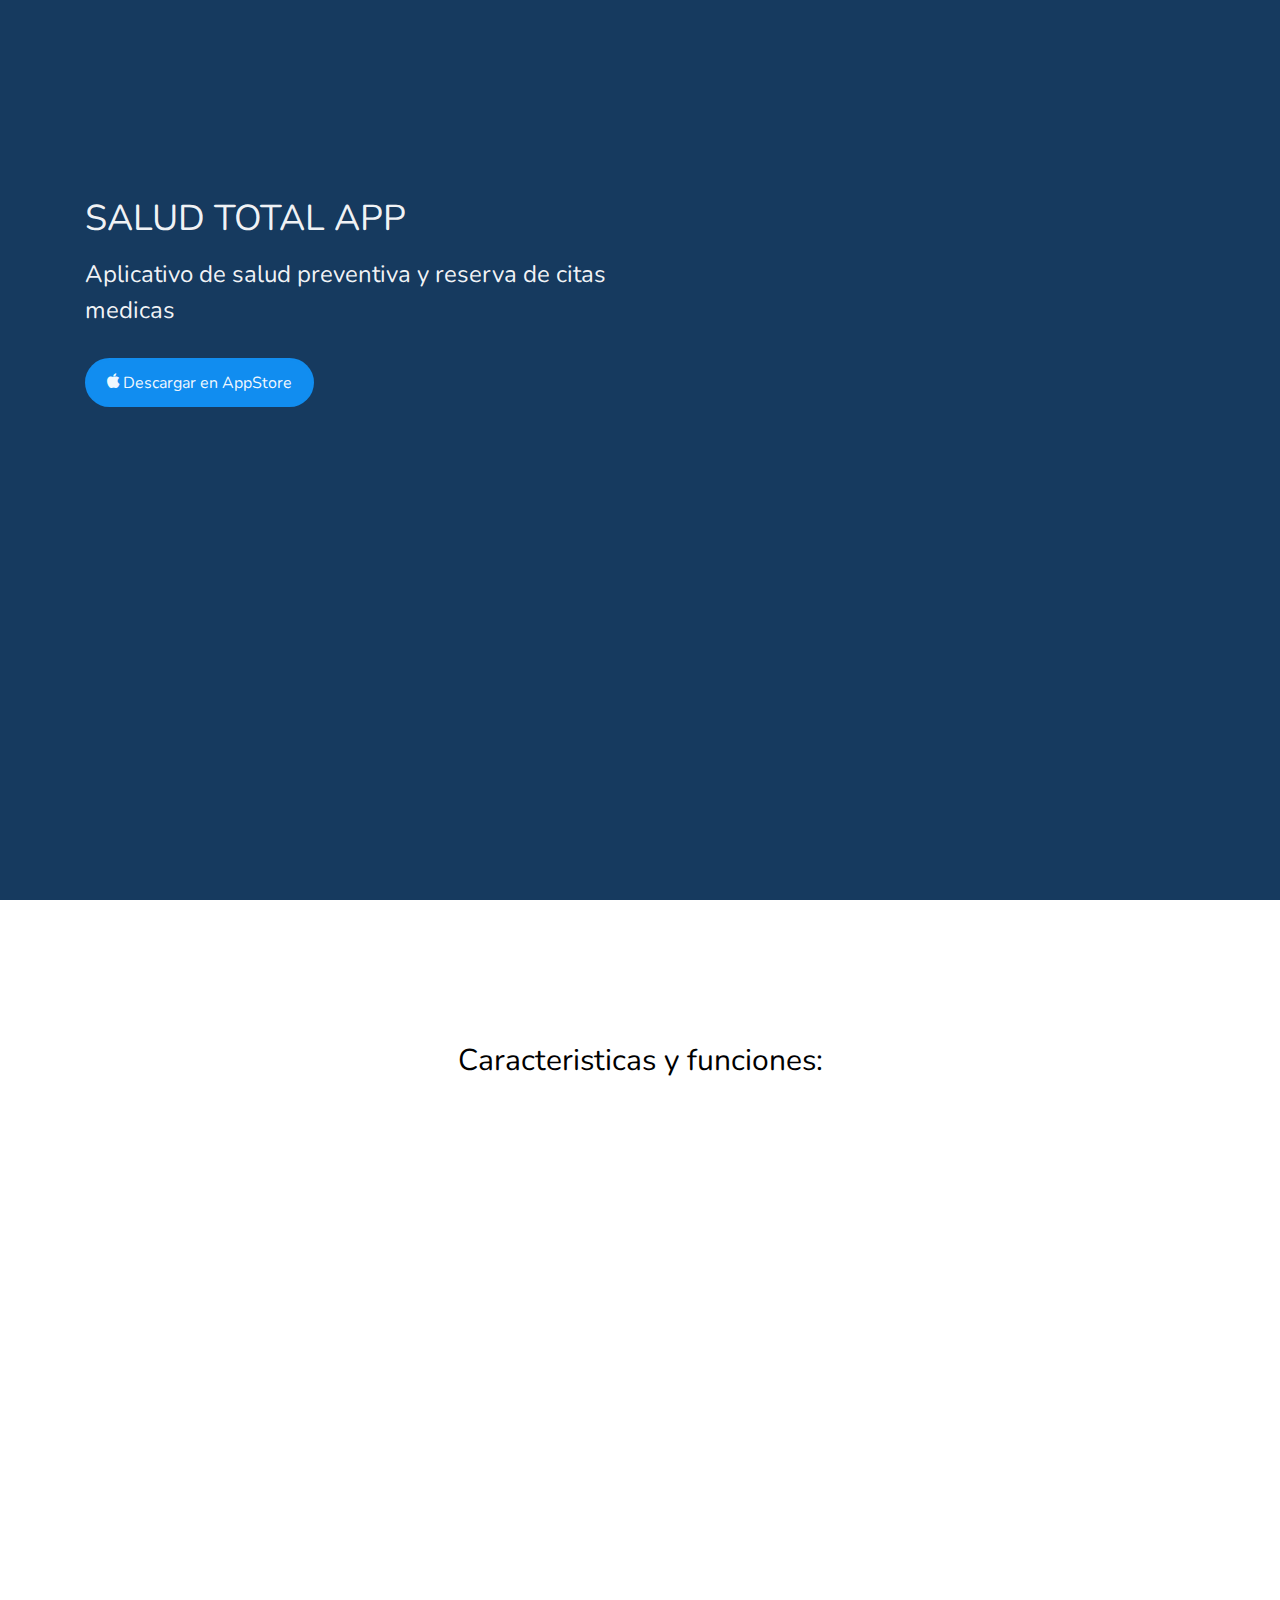
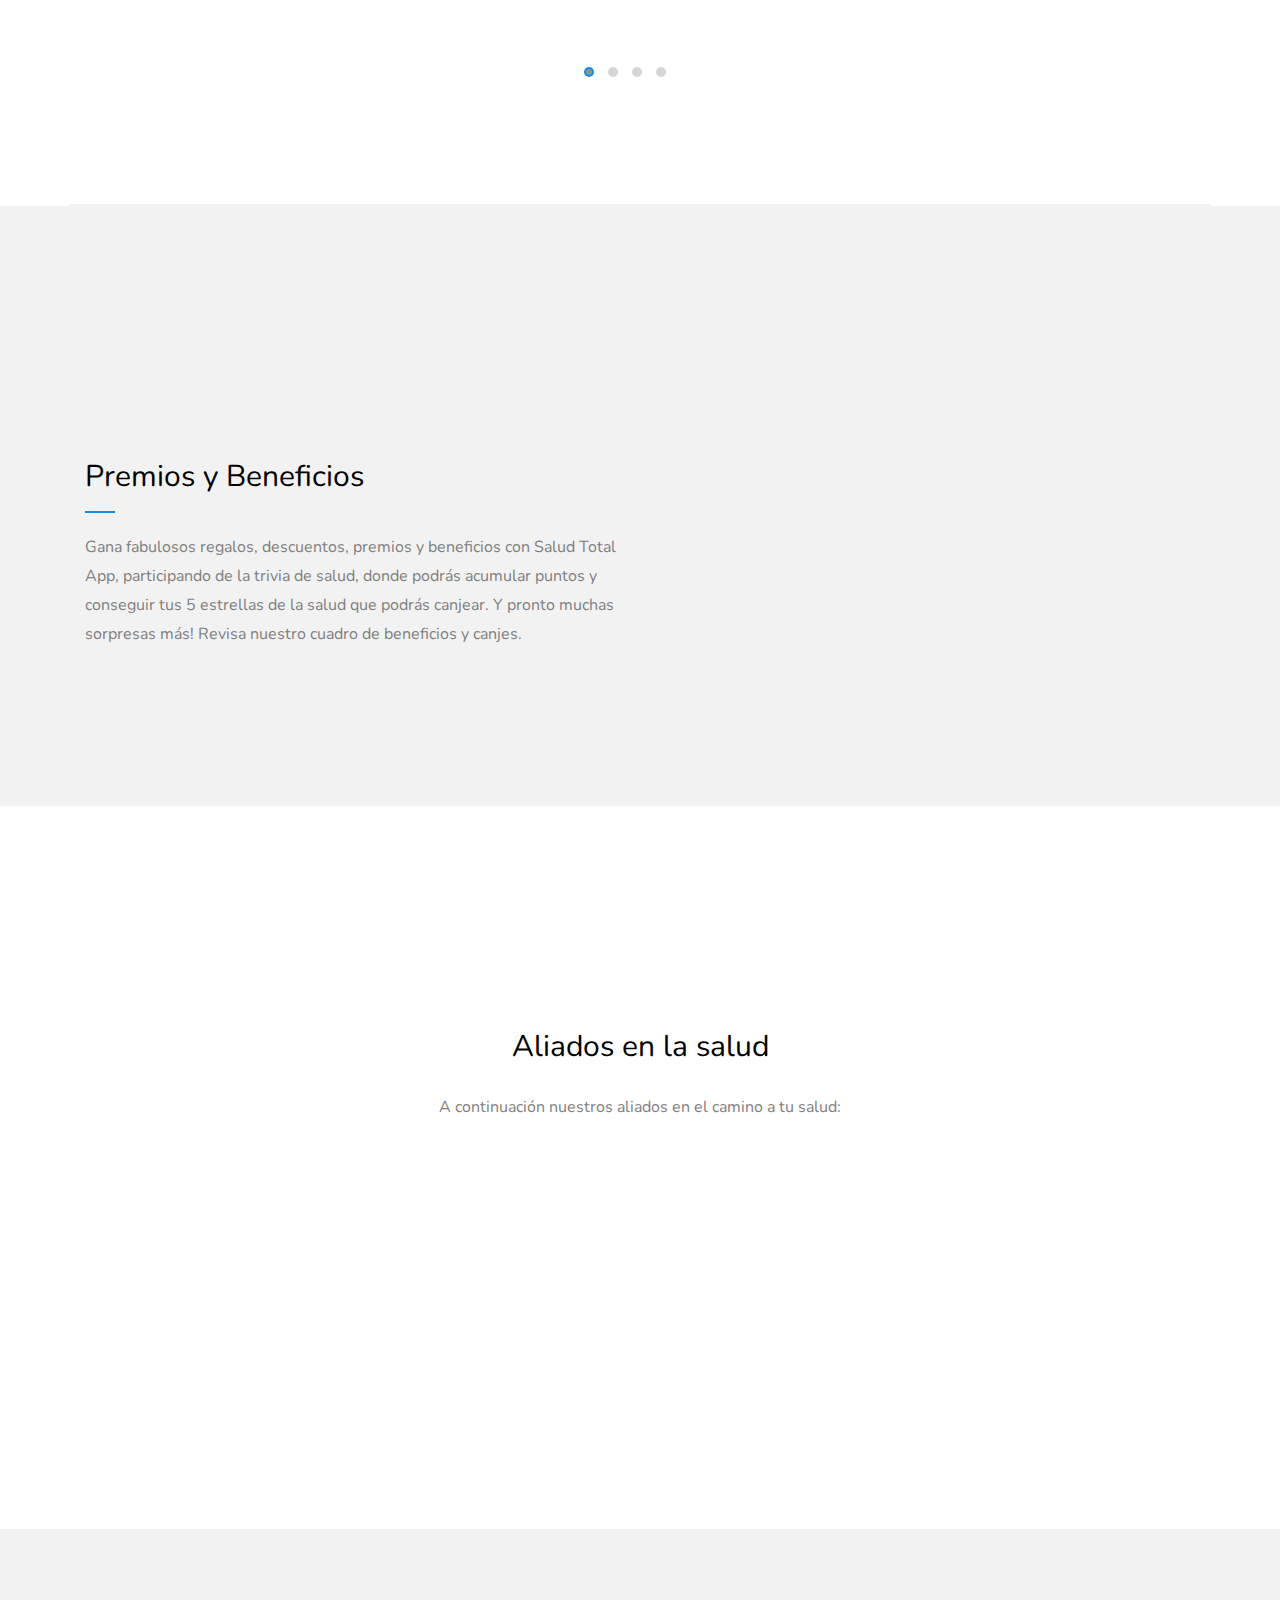
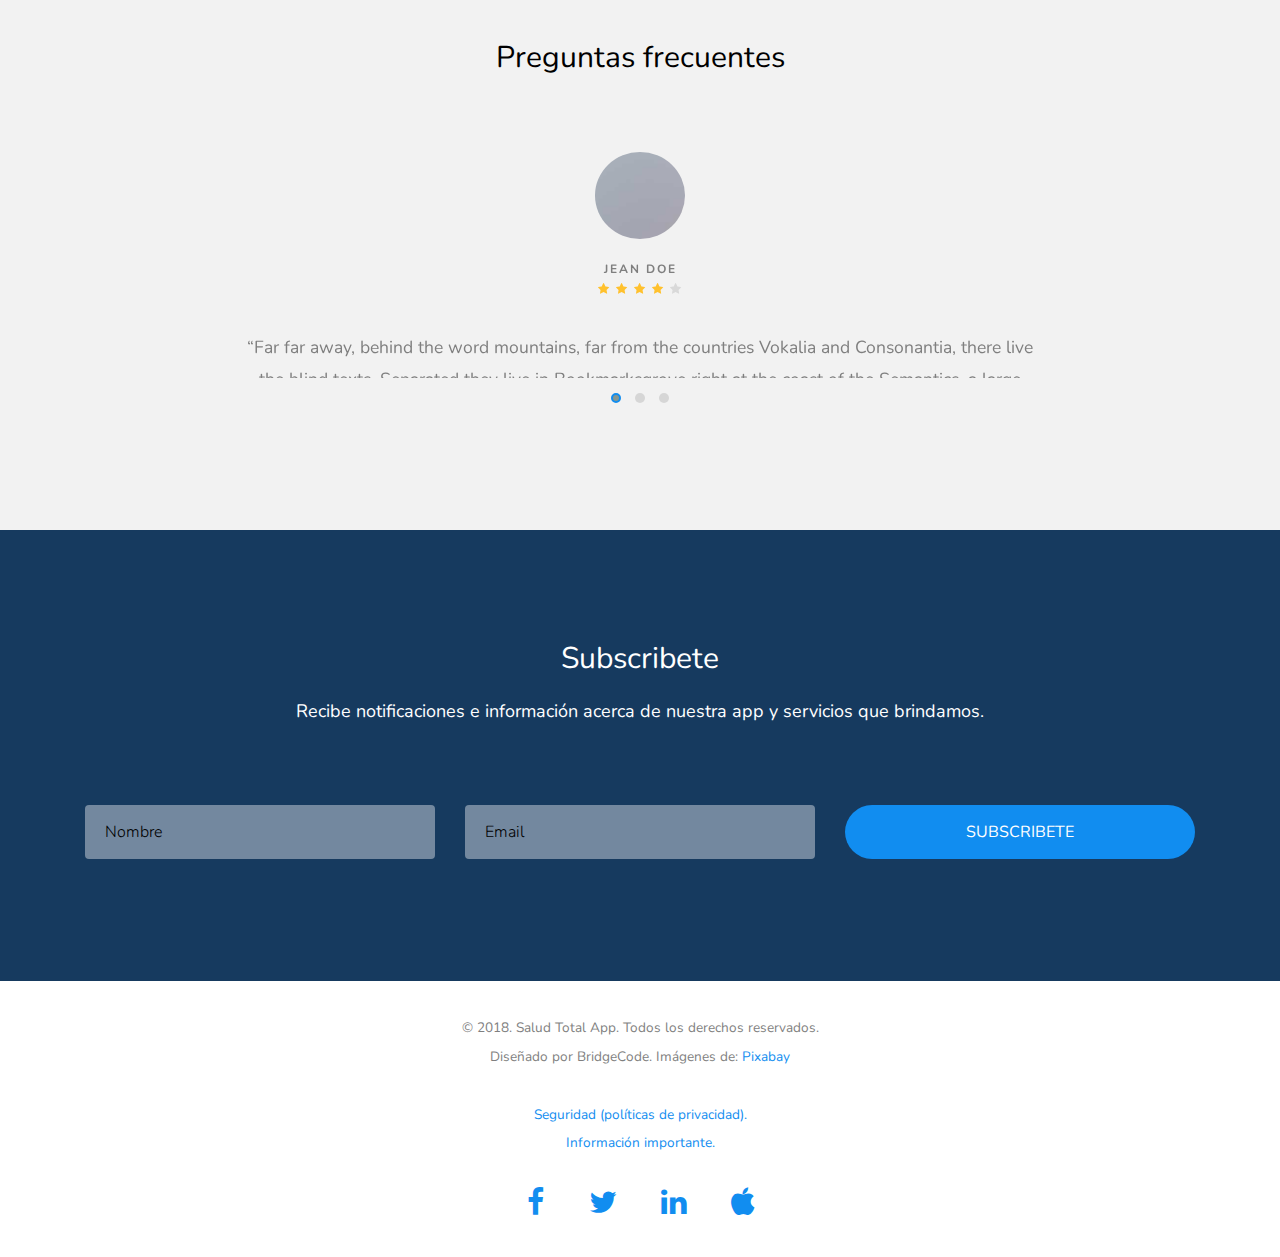
<file: index.html>
<!DOCTYPE html>
<!--[if lt IE 7]>      <html class="no-js lt-ie9 lt-ie8 lt-ie7"> <![endif]-->
<!--[if IE 7]>         <html class="no-js lt-ie9 lt-ie8"> <![endif]-->
<!--[if IE 8]>         <html class="no-js lt-ie9"> <![endif]-->
<!--[if gt IE 8]><!--> <html class="no-js" lang="es"> <!--<![endif]-->
	<head>
	<meta charset="utf-8">
	<meta http-equiv="X-UA-Compatible" content="IE=edge">
	<title>Salud Total App | Aplicativo de salud preventiva y reserva de citas medicas</title>
	<meta name="viewport" content="width=device-width, initial-scale=1">
	<meta name="description" content="Aplicativo de salud prventiva que permite solicitar y reservar citas médicas" />
	<meta name="keywords" content="salud preventiva, citas medicas, doctor en linea, salud en linea, citas medicas en linea, app de salud, aplicativo de salud, salud" />
	<meta name="author" content="tony2006cg@gmail.com" />

  	<!-- Facebook and Twitter integration -->
	<meta property="og:title" content=""/>
	<meta property="og:image" content=""/>
	<meta property="og:url" content=""/>
	<meta property="og:site_name" content=""/>
	<meta property="og:description" content=""/>
	<meta name="twitter:title" content="" />
	<meta name="twitter:image" content="" />
	<meta name="twitter:url" content="" />
	<meta name="twitter:card" content="" />

	<!-- Place favicon.ico and apple-touch-icon.png in the root directory -->
	<link rel="shortcut icon" type="png" href="icon.png">
	<link href="https://fonts.googleapis.com/css?family=Nunito" rel="stylesheet">
	
	<!-- Animate.css -->
	<link rel="stylesheet" href="css/animate.css">
	<!-- Icomoon Icon Fonts-->
	<link rel="stylesheet" href="css/icomoon.css">
	<!-- Bootstrap  -->
	<link rel="stylesheet" href="css/bootstrap.css">
	<!-- Theme style  -->
	<link rel="stylesheet" href="css/style.css">
	<link rel="stylesheet" href="css/mq.css">

	<!-- Owl Carousel  -->
	<link rel="stylesheet" href="css/owl.carousel.min.css">
	<link rel="stylesheet" href="css/owl.theme.default.min.css">

	<!-- Modernizr JS -->
	<script src="js/modernizr-2.6.2.min.js"></script>
	<!-- FOR IE9 below -->
	<!--[if lt IE 9]>
	<script src="js/respond.min.js"></script>
	<![endif]-->

	</head>
	<body>
	
	<header id="fh5co-header" style="height: 100vh;">
		<div class="container">
			<div class="col-md-6 col-sm-6">
				<div class="intro">
					<h1 id="fh5co-logo"><a href="index.html">SALUD TOTAL APP</a></h1>
					<h2>Aplicativo de salud preventiva y reserva de citas medicas</h2>
					<p>
						<a href="#" class="btn btn-primary"><i class="icon-apple"></i> Descargar en AppStore</a>
					</p>
				</div>
			</div>
			<div class="col-md-6 col-sm-6 hideInMobile">
				<figure class="fh5co-intro-img">
					<img class="img-1 animate-box" src="images/app/menu.jpeg" alt="Free Website Template by FreeHTML5.co" style="margin-top: 47px;">
					<img class="img-2 animate-box hidden-xs" src="images/app/login.jpeg" alt="Free Website Template by FreeHTML5.co">
				</figure>
			</div>
		</div>
	</header>
	<!--<div class="container" style="height: 50vh;border-bottom: 2px solid #f2f2f2;">
		<div class="col-md-6 col-sm-6">
			<div class="col-md-6 col-sm-6">
				<center>ENTÉRATE</center>
				<h2 align="center">Conoce tu perfil de salud</h2>
				<p align="center">Ingresa los datos solicitados y podrás conocer cual es tu estado de salud y conoce las recomendaciones para estar mejor.</p>
			</div>
			<div class="col-md-6 col-sm-6">
				<img class="" style="width: 100%;border-radius: 150px;margin-top: 15px;" src="images/app/chica.jpg" alt="Free Website Template by FreeHTML5.co">
			</div>
		</div>
		<div class="col-md-6 col-sm-6">
			<div class="col-md-6 col-sm-6">
				<center>USUARIOS DEPENDIENTES</center>
				<h2 align="center">Cuida a los que amas</h2>
				<p align="center">Conoce sus perfiles de salud y recibe las alertas de checkeos y controles de tus dependientes, así podrás mantener la salud de los que amas.</p>
			</div>
			<div class="col-md-6 col-sm-6">
				<img class="" style="width: 100%;border-radius: 150px;margin-top: 15px;" src="images/app/abuelos.jpg" alt="Free Website Template by FreeHTML5.co">
			</div>
		</div>
	</div>-->
	<div id="main">		
		<div class="">
			<div class="container">
			<div id="features" style="border-bottom: 2px solid #f2f2f2;">				
				<div class="row text-center fh5co-heading">
					<div class="col-md-8 col-md-offset-2">
						<h2>Caracteristicas y funciones:</h2>
					</div>
				</div>
				<div class="row owl-carousel-features">
					<div class="col-md-12 col-sm-12 animate-box">
						<div class="feature-center">
							<center>
							<div style="background-color: #488AFF;border-radius: 100px;width: 200px;height: 200px;">
								<img style="width: 70%;margin-left: 15%;padding-top: 15%;" src="images/funciones/notificacion.png">
							</div>
							</center>
							<br>
							<h3 style="margin-top: 0px;">Alertas Preventivas Personalizadas</h3>
							<p>Salud Total App, es un compañero de vida que envía notificaciones de alerta personalizadas de acuerdo a tu perfil de salud, sobre el momento preciso para controlar tus funciones corporales, realizarte chequeos preventivos y controlar tus enfermedades.</p>
						</div>
					</div>
					<div class="col-md-12 col-sm-12 animate-box">
						<div class="feature-center">
							<center><img style="width: 200px;" src="images/funciones/chicas_celu.png"></center>
							<br>
							<h3 style="margin-top: 0px;">Conoce tu perfil de salud</h3>
							<p>Ingresa los datos solicitados y podrás conocer cuál es tu estado actual de salud, tus acciones pendientes y las recomendaciones a seguir para tu bienestar. Puedes divertirte compartiendo tu perfil con la familia o amistades que saben que estar bien es lo más importante.</p>
						</div>
					</div>					
					<div class="col-md-12 col-sm-12 animate-box">
						<div class="feature-center">
							<center>
							<div style="background-color: #FFAF2C;border-radius: 100px;width: 200px;height: 200px;">
								<img style="width: 70%;margin-left: 15%;padding-top: 15%;" src="images/funciones/formulario.png">
							</div>
							</center>
							<br>
							<h3 style="margin-top: 0px;">Responde a tus datos de ingreso</h3>
							<p>Al ingresar tus datos de salud solicitados, Salud Total App, reconoce los datos ingresados y te indica de inmediato, cuando están fuera de los rangos normales o ponen en riesgo tu salud.</p>
						</div>
					</div>
					<div class="col-md-12 col-sm-12 animate-box">
						<div class="feature-center">
							<center><img style="width: 200px;" src="images/funciones/bebe.png"></center>
							<br>
							<h3 style="margin-top: 0px;">Mantén a tu bebé saludable</h3>
							<p>El cuidado de las criaturas más vulnerables siempre es especial, por ello, ingresando los datos de tu bebe menor de 5 años, recibes las alertas necesarias para llevar sus controles de crecimiento y desarrollo, y colocar sus vacunas en el momento adecuado. Así puedes tener la tranquilidad de que tú bebé crece sano y protegido.</p>
						</div>
					</div>
					<div class="col-md-12 col-sm-12 animate-box">
						<div class="feature-center">
							<center><img style="width: 200px;" src="images/funciones/geolocalizacion.png"></center>
							<br>
							<h3 style="margin-top: 0px;">Pide tus medicamentos</h3>
							<p>Desde Salud Total App, puedes también geolocalizar rápidamente a las farmacias más cercanas o puedes llamar directamente al delivery de tu farmacia favorita con solo presionar un botón.</p>
						</div>
					</div>
					<div class="col-md-12 col-sm-12 animate-box">
						<div class="feature-center">
							<center><img style="width: 200px;" src="images/funciones/ancianos.png"></center>
							<br>
							<h3 style="margin-top: 0px;">Cuida a los que amas</h3>
							<p>Salud Total App te permite crear en tu misma cuenta, el perfil de salud de las personas adultas a tu cuidado y recibir las alertas para controlar sus funciones corporales, chequeos preventivos y controlar sus enfermedades, así podrás mantener la salud de los que amas.</p>
						</div>
					</div>										
					<div class="col-md-12 col-sm-12 animate-box">
						<div class="feature-center">
							<center><img style="width: 200px;" src="images/funciones/ambulancia.png"></center>
							<br>
							<h3 style="margin-top: 0px;">Llamado rápido en caso de emergencias</h3>
							<p>Nadie está libre de un evento inesperado de salud que amerite una atención urgente, por eso, Salud Total App te permite contactar rápidamente a los servicios de emergencia y ambulancias.</p>
						</div>
					</div>
					<div class="col-md-12 col-sm-12 animate-box">
						<div class="feature-center">
							<center><img style="width: 200px;" src="images/funciones/medicos.png"></center>
							<br>
							<h3 style="margin-top: 0px;">Solicita servicios de salud</h3>
							<p>Desde Salud Total App, puedes solicitar servicios de salud en la comodidad de tu hogar. Recibe Asistencia médica, enfermería, laboratorio, terapia física, psicología, entre otros. También puedes separar citas en los establecimientos de salud más confiables cerca de tu ubicación.</p>
						</div>
					</div>
					<div class="col-md-12 col-sm-12 animate-box">
						<div class="feature-center">
							<center><img style="width: 200px;" src="images/funciones/periodico.png"></center>
							<br>
							<h3 style="margin-top: 0px;">Recomendaciones y noticias</h3><p>Recibe periódicamente consejos prácticos de salud y prevención para mejorar tu estilo de vida y mantener tu bienestar. Entérate además de las promociones, campañas y actividades de que ofrecen nuestros Aliados en salud.</p>
						</div>
					</div>
					<div class="col-md-12 col-sm-12 animate-box">
						<div class="feature-center">
							<center><img style="width: 200px;" src="images/funciones/brindis.png"></center>
							<br>
							<h3 style="margin-top: 0px;">Incentivos saludables</h3><p>Tu bienestar merece ser reconocido! Ya que mejorar tu salud y mantenerte sano contribuye positivamente en tu entorno y la sociedad. Acumula tus estrellas de salud necesarias y Salud Total App y sus Aliados en salud te premian con descuentos, regalos y beneficios para quienes saben que estar bien es lo más importante!</p>
						</div>
					</div>
					
				</div>				
			</div>	
			</div>
			<!-- END feature -->
			
			<div class="row fh5co-feature fh5co-reverse" style="background-color: #F2F2F2;">
				<div class="container">
				<div class="col-md-6">
					<div class="fh5co-copy">
						<div class="fh5co-copy-inner">
							<h2>Premios y Beneficios</h2>
							<p>Gana fabulosos regalos, descuentos, premios y beneficios con Salud Total App, participando de la trivia de salud, donde podrás acumular puntos y conseguir tus 5 estrellas de la salud que podrás canjear. Y pronto muchas sorpresas más! Revisa nuestro cuadro de beneficios y canjes.</p>
						</div>
					</div>
				</div>
				<div class="col-md-6">
					<div class="fh5co-img">
						<figure class="animate-box" >
							<img class="" style="width: 70%;margin-left: 20%;padding-top: 10%" src="images/funciones/premio.png" alt="Free Website Template by FreeHTML5.co">	
						</figure>
					</div>
				</div>
				</div>
			</div>
			<!-- END feature 

			<div class="row fh5co-feature last-feature">
				<div class="col-md-6 col-md-push-6">
					<div class="fh5co-copy">
						<div class="fh5co-copy-inner">
							<h2>Aliados de Salud</h2>
							<p>Far far away, behind the word mountains, far from the countries Vokalia and Consonantia, there live the blind texts. Separated they live in Bookmarksgrove right at the coast of the Semantics, a large language ocean.</p>
						</div>
					</div>
				</div>
				<div class="col-md-6 col-md-pull-6">
					<div class="fh5co-img">
						<figure class="fh5co-figure animate-box">
							<img class="img-2" src="images/screenshot_3.jpg" alt="Free Website Template by FreeHTML5.co">	
						</figure>
					</div>
				</div>
			</div>-->
			<!-- END feature -->
			<div id="features">
				<div class="container">
					<div class="row text-center fh5co-heading">
						<div class="col-md-8 col-md-offset-2">
							<h2>Aliados en la salud</h2>
							<p>A continuación nuestros aliados en el camino a tu salud:</p>
						</div>
					</div>
					<div class="row">
						<div class="col-md-4 animate-box">
							<div class="feature-center">
								<span class="icon">
									<img style="width: 150px;height: 150px;" src="images/patners/inkafarma.jpg">
								</span>
								<h3 style="font-weight: bold;">Inkafarma</h3>
							</div>
						</div>
						<div class="col-md-4 animate-box">
							<div class="feature-center">
								<span class="icon">
									<img style="width: 250px;height: 150px;" src="images/patners/pacificoseguro.jpg">
								</span>
								<h3 style="font-weight: bold;">Pacifico seguros</h3>
							</div>
						</div>
						<div class="col-md-4 animate-box">
							<div class="feature-center">
								<span class="icon">
									<img style="width: 150px;height: 150px;" src="images/patners/rimac.jpg">
								</span>
								<h3 style="font-weight: bold;">Seguros Rimac</h3>
							</div>
						</div>
					</div>
				</div>
			</div>	
		</div>
		<div class="fh5co-testimonial">
			<div class="container">
				<div class="row text-center fh5co-heading">
					<h2>Preguntas frecuentes</h2>
				</div>
				<div class="owl-carousel owl-carousel-fullwidth">
					<div class="item">
						<div class="testimony-slide active text-center">
							<figure>
								<img src="images/person_1.jpg" alt="user">
							</figure>
							<span>Jean Doe </span>
							<span class="review">
								<i class="icon-star colored"></i>
								<i class="icon-star colored"></i>
								<i class="icon-star colored"></i>
								<i class="icon-star colored"></i>
								<i class="icon-star"></i>
							</span>
							<blockquote>
								<p>&ldquo;Far far away, behind the word mountains, far from the countries Vokalia and Consonantia, there live the blind texts. Separated they live in Bookmarksgrove right at the coast of the Semantics, a large language ocean.&rdquo;</p>
							</blockquote>
						</div>
					</div>
					<div class="item">
						<div class="testimony-slide active text-center">
							<figure>
								<img src="images/person_2.jpg" alt="user">
							</figure>
							<span>John Doe </span>
							<span class="review">
								<i class="icon-star colored"></i>
								<i class="icon-star colored"></i>
								<i class="icon-star colored"></i>
								<i class="icon-star colored"></i>
								<i class="icon-star colored"></i>
							</span>
							<blockquote>
								<p>&ldquo;Separated they live in Bookmarksgrove right at the coast of the Semantics, a large language ocean.&rdquo;</p>
							</blockquote>
						</div>
					</div>
					<div class="item">
						<div class="testimony-slide active text-center">
							<figure>
								<img src="images/person_3.jpg" alt="user">
							</figure>
							<span>Rob Smith </span>
							<span class="review">
								<i class="icon-star colored"></i>
								<i class="icon-star colored"></i>
								<i class="icon-star colored"></i>
								<i class="icon-star colored"></i>
								<i class="icon-star colored"></i>
							</span>
							<blockquote>
								<p>&ldquo;Far from the countries Vokalia and Consonantia, there live the blind texts. Separated they live in Bookmarksgrove right at the coast of the Semantics, a large language ocean.&rdquo;</p>
							</blockquote>
						</div>
					</div>
				</div>
			</div>
		</div>		
		<div id="get-started">
			<div class="container" >
				<div class="row text-center fh5co-heading">
					<div class="col-md-8 col-md-offset-2">
						<h2 style="color: white;">Subscribete</h2>
						<p style="color: white;">Recibe notificaciones e información acerca de nuestra app y servicios que brindamos.</p>
					</div>
				</div>
				<div class="get-started">
					<form class="form-inline">
						<div class="col-md-4 col-sm-4">
							<div class="form-group">
								<label style="color: white;" for="name" class="sr-only">Nombre</label>
								<input type="text" class="form-control" id="name" placeholder="Nombre">
							</div>
						</div>
						<div class="col-md-4 col-sm-4">
							<div class="form-group">
								<label style="color: white;" for="email" class="sr-only">Email</label>
								<input type="email" class="form-control" id="email" placeholder="Email">
							</div>
						</div>
						<div class="col-md-4 col-sm-4">
							<button type="submit" class="btn btn-default btn-block">Subscribete</button>
						</div>
					</form>
				</div>
			</div>
		</div>
		<footer id="footer">
			<div class="container">
				<div class="col-md-12 text-center">
					<p class="copyright">
						<small>&copy; 2018. Salud Total App. Todos los derechos reservados.</small>
						<em><small>Diseñado por BridgeCode. Imágenes de: <a href="https://pixabay.com/" target="_blank">Pixabay</a></small></em>
						<br>
						<small><a href="terminos-y-condiciones.html">Seguridad (políticas de privacidad).</a><br>
						<a href="#">Información importante.</a></small>
					</p>
					<ul class="fh5co-social">

						<li><a href="#"><i class="icon-facebook"></i></a></li>
						<li><a href="#"><i class="icon-twitter"></i></a></li>
						<li><a href="#"><i class="icon-linkedin"></i></a></li>
						<li><a href="#"><i class="icon-apple"></i></a></li>
					</ul>
				</div>
			</div>
		</footer>
	</div>
	
	<!-- jQuery -->
	<script src="js/jquery.min.js"></script>
	<!-- jQuery Easing -->
	<script src="js/jquery.easing.1.3.js"></script>
	<!-- Bootstrap -->
	<script src="js/bootstrap.min.js"></script>
	<!-- Waypoints -->
	<script src="js/jquery.waypoints.min.js"></script>
	<!-- Carousel -->
	<script src="js/owl.carousel.min.js"></script>

	<!-- MAIN JS -->
	<script src="js/main.js"></script>

	</body>
</html>
</file>
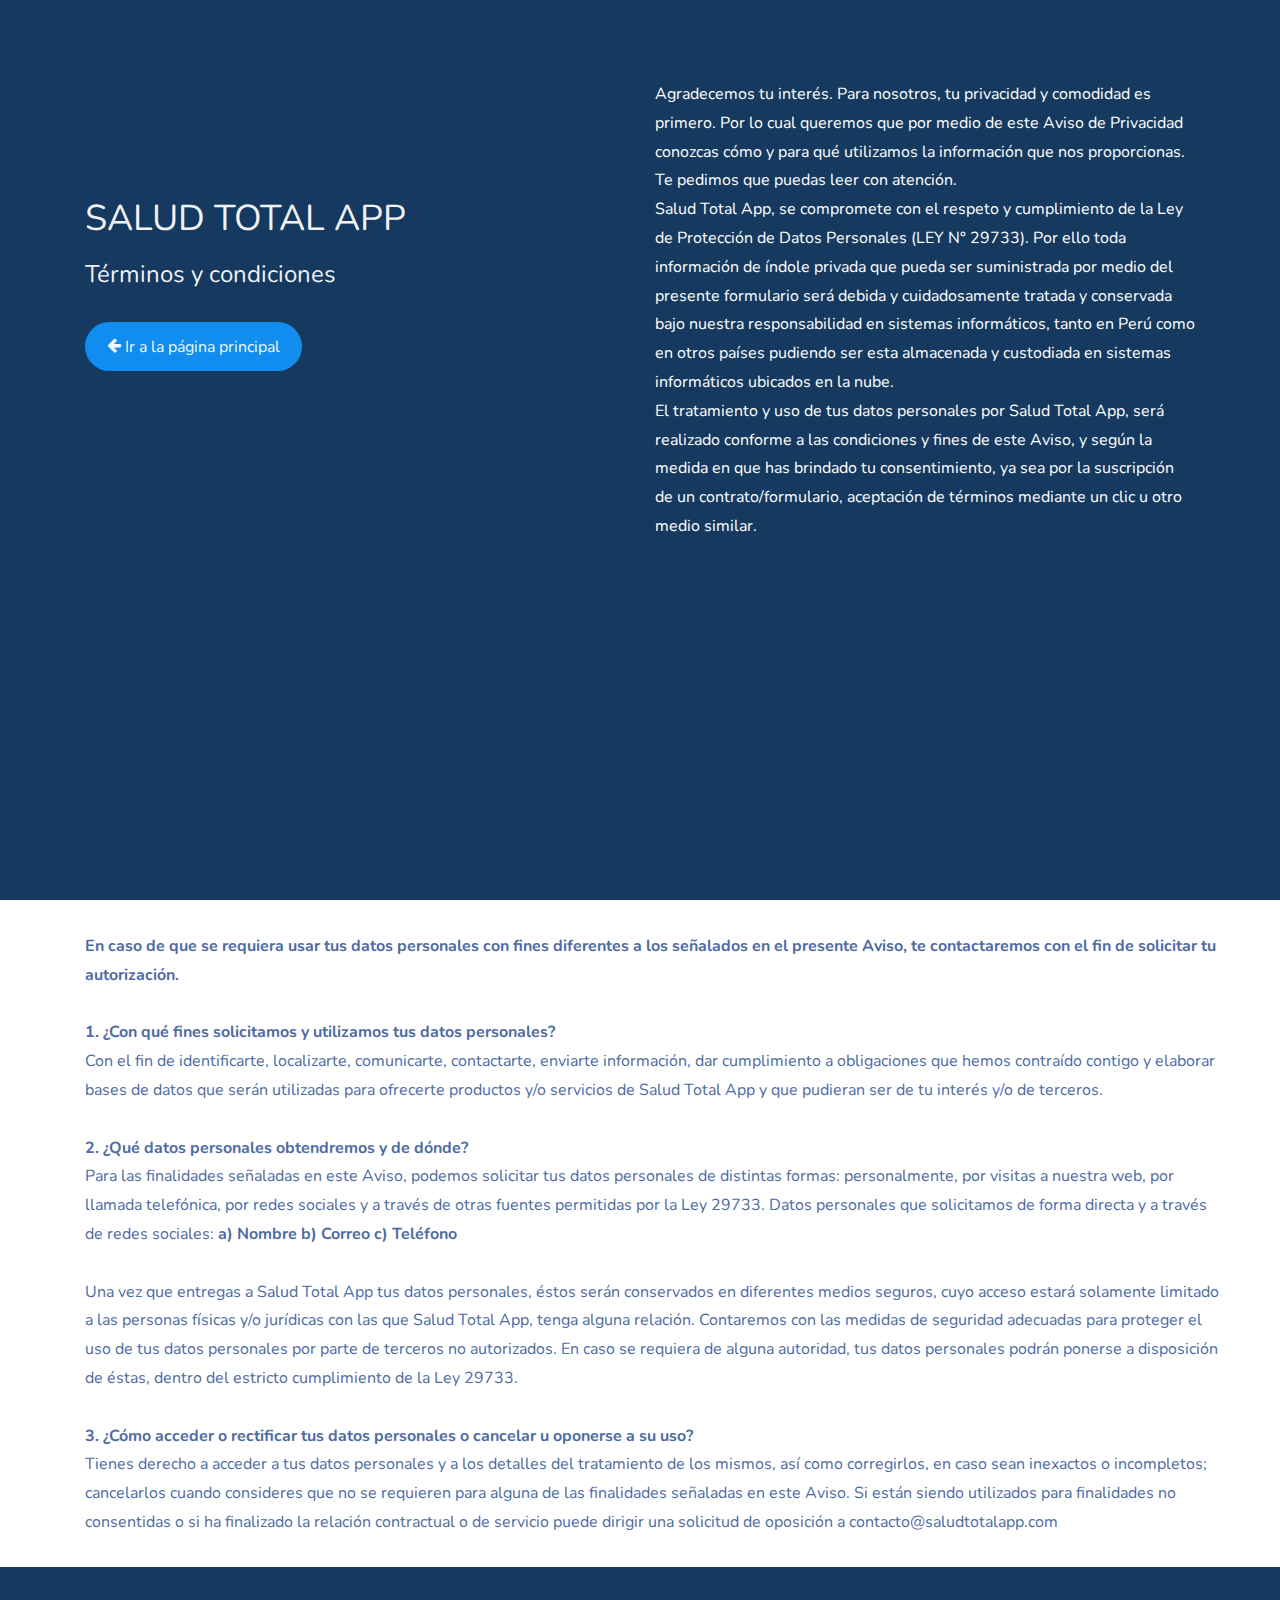
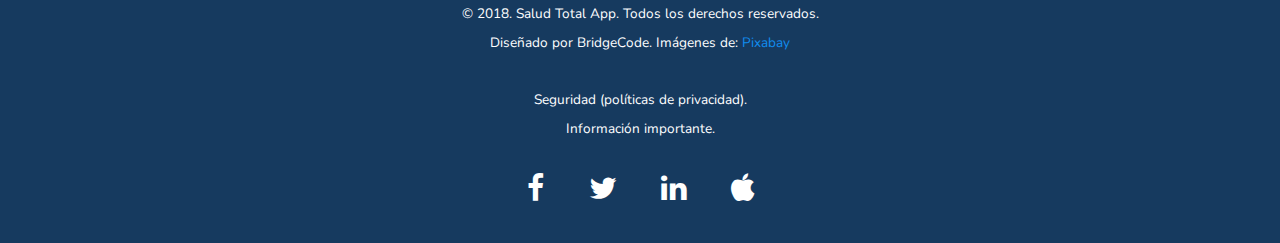
<file: terminos-y-condiciones.html>
<!DOCTYPE html>
<!--[if lt IE 7]>      <html class="no-js lt-ie9 lt-ie8 lt-ie7"> <![endif]-->
<!--[if IE 7]>         <html class="no-js lt-ie9 lt-ie8"> <![endif]-->
<!--[if IE 8]>         <html class="no-js lt-ie9"> <![endif]-->
<!--[if gt IE 8]><!--> <html class="no-js" lang="es"> <!--<![endif]-->
	<head>
	<meta charset="utf-8">
	<meta http-equiv="X-UA-Compatible" content="IE=edge">
	<title>Salud Total App | Aplicativo de salud preventiva y reserva de citas medicas</title>
	<meta name="viewport" content="width=device-width, initial-scale=1">
	<meta name="description" content="Aplicativo de salud prventiva que permite solicitar y reservar citas médicas" />
	<meta name="keywords" content="salud preventiva, citas medicas, doctor en linea, salud en linea, citas medicas en linea, app de salud, aplicativo de salud, salud" />
	<meta name="author" content="tony2006cg@gmail.com" />

  	<!-- Facebook and Twitter integration -->
	<meta property="og:title" content=""/>
	<meta property="og:image" content=""/>
	<meta property="og:url" content=""/>
	<meta property="og:site_name" content=""/>
	<meta property="og:description" content=""/>
	<meta name="twitter:title" content="" />
	<meta name="twitter:image" content="" />
	<meta name="twitter:url" content="" />
	<meta name="twitter:card" content="" />

	<!-- Place favicon.ico and apple-touch-icon.png in the root directory -->
	<link rel="shortcut icon" type="png" href="icon.png">
	<link href="https://fonts.googleapis.com/css?family=Nunito" rel="stylesheet">
	
	<!-- Animate.css -->
	<link rel="stylesheet" href="css/animate.css">
	<!-- Icomoon Icon Fonts-->
	<link rel="stylesheet" href="css/icomoon.css">
	<!-- Bootstrap  -->
	<link rel="stylesheet" href="css/bootstrap.css">
	<!-- Theme style  -->
	<link rel="stylesheet" href="css/style.css">

	<!-- Owl Carousel  -->
	<link rel="stylesheet" href="css/owl.carousel.min.css">
	<link rel="stylesheet" href="css/owl.theme.default.min.css">

	<!-- Modernizr JS -->
	<script src="js/modernizr-2.6.2.min.js"></script>
	<!-- FOR IE9 below -->
	<!--[if lt IE 9]>
	<script src="js/respond.min.js"></script>
	<![endif]-->

	</head>
	<body>
	
	<header id="fh5co-header" style="height: 100vh;">
		<div class="container">
			<div class="col-md-6 col-sm-6">
				<div class="intro" style="margin-top: 12em;">
					<h1 id="fh5co-logo"><a href="index.html">SALUD TOTAL APP</a></h1>
					<h2>Términos y condiciones</h2>
					<p>
						<a href="index.html" class="btn btn-primary"><i class="icon-arrow-left"></i> Ir a la página principal</a>
					</p>
				</div>
			</div>
			<div class="col-md-6 col-sm-6">
				<p style="color: white;margin-top: 5em;">
					Agradecemos tu interés. Para nosotros, tu privacidad y comodidad es primero. Por lo cual queremos que por medio de este Aviso de Privacidad conozcas cómo y para qué utilizamos la
					información que nos proporcionas. Te pedimos que puedas leer con atención. <br>
					Salud Total App, se compromete con el respeto y cumplimiento de la Ley de Protección de Datos
					Personales (LEY N° 29733). Por ello toda información de índole privada que pueda ser
					suministrada por medio del presente formulario será debida y cuidadosamente tratada y
					conservada bajo nuestra responsabilidad en sistemas informáticos, tanto en Perú como en otros
					países pudiendo ser esta almacenada y custodiada en sistemas informáticos ubicados en la nube. <br>

					El tratamiento y uso de tus datos personales por Salud Total App, será realizado conforme a las
					condiciones y fines de este Aviso, y según la medida en que has brindado tu consentimiento, ya
					sea por la suscripción de un contrato/formulario, aceptación de términos mediante un clic u otro
					medio similar.
				</p>
			</div>
		</div>
	</header>
	<div id="main">
		<div class="container">
			<div class="container">
				<p style="color: #4E6BA3;">
						<strong>
						En caso de que se requiera usar tus datos personales con fines diferentes a los señalados en el
						presente Aviso, te contactaremos con el fin de solicitar tu autorización.</strong> <br> <br>
						<strong>1. ¿Con qué fines solicitamos y utilizamos tus datos personales?</strong> <br>
						Con el fin de identificarte, localizarte, comunicarte, contactarte, enviarte información, dar
						cumplimiento a obligaciones que hemos contraído contigo y elaborar bases de datos que serán
						utilizadas para ofrecerte productos y/o servicios de Salud Total App y que pudieran ser de tu
						interés y/o de terceros. <br> <br>
						<strong>2. ¿Qué datos personales obtendremos y de dónde?</strong> <br>
						Para las finalidades señaladas en este Aviso, podemos solicitar tus datos personales de distintas
						formas: personalmente, por visitas a nuestra web, por llamada telefónica, por redes sociales y a
						través de otras fuentes permitidas por la Ley 29733.
						Datos personales que solicitamos de forma directa y a través de redes sociales: <strong> a) Nombre b) Correo c) Teléfono</strong> <br> <br>
						Una vez que entregas a Salud Total App tus datos personales, éstos serán conservados en
						diferentes medios seguros, cuyo acceso estará solamente limitado a las personas físicas y/o
						jurídicas con las que Salud Total App, tenga alguna relación. Contaremos con las medidas de
						seguridad adecuadas para proteger el uso de tus datos personales por parte de terceros no
						autorizados. En caso se requiera de alguna autoridad, tus datos personales podrán ponerse a
						disposición de éstas, dentro del estricto cumplimiento de la Ley 29733. <br> <br>
						<strong>3. ¿Cómo acceder o rectificar tus datos personales o cancelar u oponerse a su uso?</strong> <br>
						Tienes derecho a acceder a tus datos personales y a los detalles del tratamiento de los mismos, así
						como corregirlos, en caso sean inexactos o incompletos; cancelarlos cuando consideres que no se
						requieren para alguna de las finalidades señaladas en este Aviso. Si están siendo utilizados para
						finalidades no consentidas o si ha finalizado la relación contractual o de servicio puede dirigir una
						solicitud de oposición a contacto@saludtotalapp.com
				</p>
			</div>
		</div>
		<footer id="footer" style="background-color: #163A5F;color: white;">
			<div class="container">
				<div class="col-md-12 text-center">
					<p class="copyright" >
						<small>&copy; 2018. Salud Total App. Todos los derechos reservados.</small>
						<em><small>Diseñado por BridgeCode. Imágenes de: <a href="https://pixabay.com/" target="_blank">Pixabay</a></small></em>
						<br>
						<small><a href="#" style="color: white;">Seguridad (políticas de privacidad).</a><br>
						<a href="#" style="color: white;">Información importante.</a></small>
					</p>
					<ul class="fh5co-social">

						<li><a href="#"><i style="color: white;" class="icon-facebook"></i></a></li>
						<li><a href="#"><i style="color: white;" class="icon-twitter"></i></a></li>
						<li><a href="#"><i style="color: white;" class="icon-linkedin"></i></a></li>
						<li><a href="#"><i style="color: white;" class="icon-apple"></i></a></li>
					</ul>
				</div>
			</div>
		</footer>
	</div>
	
	<!-- jQuery -->
	<script src="js/jquery.min.js"></script>
	<!-- jQuery Easing -->
	<script src="js/jquery.easing.1.3.js"></script>
	<!-- Bootstrap -->
	<script src="js/bootstrap.min.js"></script>
	<!-- Waypoints -->
	<script src="js/jquery.waypoints.min.js"></script>
	<!-- Carousel -->
	<script src="js/owl.carousel.min.js"></script>

	<!-- MAIN JS -->
	<script src="js/main.js"></script>

	</body>
</html>
</file>
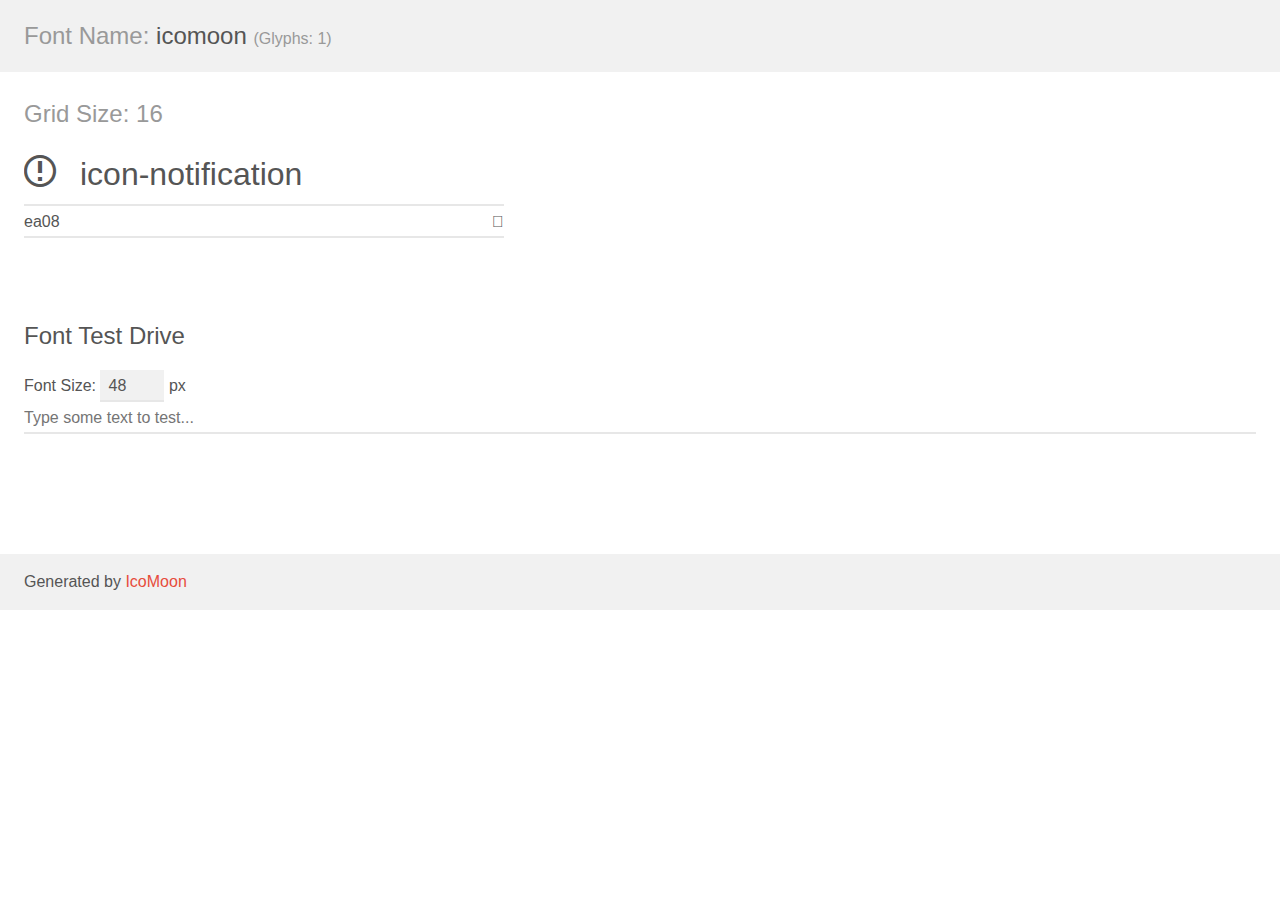
<file: images/app/icomoon/demo.html>
<!doctype html>
<html>
<head>
    <meta charset="utf-8">
    <title>IcoMoon Demo</title>
    <meta name="description" content="An Icon Font Generated By IcoMoon.io">
    <meta name="viewport" content="width=device-width, initial-scale=1">
    <link rel="stylesheet" href="demo-files/demo.css">
    <link rel="stylesheet" href="style.css">
    <!--[if lt IE 8]><!-->
    <link rel="stylesheet" href="ie7/ie7.css">
    <!--<![endif]-->
</head>
<body>
    <div class="bgc1 clearfix">
        <h1 class="mhmm mvm"><span class="fgc1">Font Name:</span> icomoon <small class="fgc1">(Glyphs:&nbsp;1)</small></h1>
    </div>
    <div class="clearfix mhl ptl">
        <h1 class="mvm mtn fgc1">Grid Size: 16</h1>
        <div class="glyph fs1">
            <div class="clearfix bshadow0 pbs">
                <span class="icon-notification">
                
                </span>
                <span class="mls"> icon-notification</span>
            </div>
            <fieldset class="fs0 size1of1 clearfix hidden-false">
                <input type="text" readonly value="ea08" class="unit size1of2" />
                <input type="text" maxlength="1" readonly value="&#xea08;" class="unitRight size1of2 talign-right" />
            </fieldset>
            <div class="fs0 bshadow0 clearfix hidden-true">
                <span class="unit pvs fgc1">liga: </span>
                <input type="text" readonly value="notification, warning2" class="liga unitRight" />
            </div>
        </div>
    </div>

    <!--[if gt IE 8]><!-->
    <div class="mhl clearfix mbl">
        <h1>Font Test Drive</h1>
        <label>
            Font Size: <input id="fontSize" type="number" class="textbox0 mbm"
            min="8" value="48" />
            px
        </label>
        <input id="testText" type="text" class="phl size1of1 mvl"
        placeholder="Type some text to test..." value=""/>
        <div id="testDrive" class="icon-">&nbsp;
        </div>
    </div>
    <!--<![endif]-->
    <div class="bgc1 clearfix">
        <p class="mhl">Generated by <a href="https://icomoon.io/app">IcoMoon</a></p>
    </div>

    <script src="demo-files/demo.js"></script>
</body>
</html>
</file>
<file: css/icomoon.css>
@font-face {
    font-family: 'icomoon';
    src:    url('fonts/icomoon.eot?195opb');
    src:    url('fonts/icomoon.eot?195opb#iefix') format('embedded-opentype'),
        url('fonts/icomoon.ttf?195opb') format('truetype'),
        url('fonts/icomoon.woff?195opb') format('woff'),
        url('fonts/icomoon.svg?195opb#icomoon') format('svg');
    font-weight: normal;
    font-style: normal;
}

[class^="icon-"], [class*=" icon-"] {
    /* use !important to prevent issues with browser extensions that change fonts */
    font-family: 'icomoon' !important;
    speak: none;
    font-style: normal;
    font-weight: normal;
    font-variant: normal;
    text-transform: none;
    line-height: 1;

    /* Better Font Rendering =========== */
    -webkit-font-smoothing: antialiased;
    -moz-osx-font-smoothing: grayscale;
}

.icon-glass:before {
    content: "\f000";
}
.icon-music:before {
    content: "\f001";
}
.icon-search:before {
    content: "\f002";
}
.icon-envelope-o:before {
    content: "\f003";
}
.icon-heart:before {
    content: "\f004";
}
.icon-star:before {
    content: "\f005";
}
.icon-star-o:before {
    content: "\f006";
}
.icon-user:before {
    content: "\f007";
}
.icon-film:before {
    content: "\f008";
}
.icon-th-large:before {
    content: "\f009";
}
.icon-th:before {
    content: "\f00a";
}
.icon-th-list:before {
    content: "\f00b";
}
.icon-check:before {
    content: "\f00c";
}
.icon-close:before {
    content: "\f00d";
}
.icon-remove:before {
    content: "\f00d";
}
.icon-times:before {
    content: "\f00d";
}
.icon-search-plus:before {
    content: "\f00e";
}
.icon-search-minus:before {
    content: "\f010";
}
.icon-power-off:before {
    content: "\f011";
}
.icon-signal:before {
    content: "\f012";
}
.icon-cog:before {
    content: "\f013";
}
.icon-gear:before {
    content: "\f013";
}
.icon-trash-o:before {
    content: "\f014";
}
.icon-home:before {
    content: "\f015";
}
.icon-file-o:before {
    content: "\f016";
}
.icon-clock-o:before {
    content: "\f017";
}
.icon-road:before {
    content: "\f018";
}
.icon-download:before {
    content: "\f019";
}
.icon-arrow-circle-o-down:before {
    content: "\f01a";
}
.icon-arrow-circle-o-up:before {
    content: "\f01b";
}
.icon-inbox:before {
    content: "\f01c";
}
.icon-play-circle-o:before {
    content: "\f01d";
}
.icon-repeat:before {
    content: "\f01e";
}
.icon-rotate-right:before {
    content: "\f01e";
}
.icon-refresh:before {
    content: "\f021";
}
.icon-list-alt:before {
    content: "\f022";
}
.icon-lock:before {
    content: "\f023";
}
.icon-flag:before {
    content: "\f024";
}
.icon-headphones:before {
    content: "\f025";
}
.icon-volume-off:before {
    content: "\f026";
}
.icon-volume-down:before {
    content: "\f027";
}
.icon-volume-up:before {
    content: "\f028";
}
.icon-qrcode:before {
    content: "\f029";
}
.icon-barcode:before {
    content: "\f02a";
}
.icon-tag:before {
    content: "\f02b";
}
.icon-tags:before {
    content: "\f02c";
}
.icon-book:before {
    content: "\f02d";
}
.icon-bookmark:before {
    content: "\f02e";
}
.icon-print:before {
    content: "\f02f";
}
.icon-camera:before {
    content: "\f030";
}
.icon-font:before {
    content: "\f031";
}
.icon-bold:before {
    content: "\f032";
}
.icon-italic:before {
    content: "\f033";
}
.icon-text-height:before {
    content: "\f034";
}
.icon-text-width:before {
    content: "\f035";
}
.icon-align-left:before {
    content: "\f036";
}
.icon-align-center:before {
    content: "\f037";
}
.icon-align-right:before {
    content: "\f038";
}
.icon-align-justify:before {
    content: "\f039";
}
.icon-list:before {
    content: "\f03a";
}
.icon-dedent:before {
    content: "\f03b";
}
.icon-outdent:before {
    content: "\f03b";
}
.icon-indent:before {
    content: "\f03c";
}
.icon-video-camera:before {
    content: "\f03d";
}
.icon-image:before {
    content: "\f03e";
}
.icon-photo:before {
    content: "\f03e";
}
.icon-picture-o:before {
    content: "\f03e";
}
.icon-pencil:before {
    content: "\f040";
}
.icon-map-marker:before {
    content: "\f041";
}
.icon-adjust:before {
    content: "\f042";
}
.icon-tint:before {
    content: "\f043";
}
.icon-edit:before {
    content: "\f044";
}
.icon-pencil-square-o:before {
    content: "\f044";
}
.icon-share-square-o:before {
    content: "\f045";
}
.icon-check-square-o:before {
    content: "\f046";
}
.icon-arrows:before {
    content: "\f047";
}
.icon-step-backward:before {
    content: "\f048";
}
.icon-fast-backward:before {
    content: "\f049";
}
.icon-backward:before {
    content: "\f04a";
}
.icon-play:before {
    content: "\f04b";
}
.icon-pause:before {
    content: "\f04c";
}
.icon-stop:before {
    content: "\f04d";
}
.icon-forward:before {
    content: "\f04e";
}
.icon-fast-forward:before {
    content: "\f050";
}
.icon-step-forward:before {
    content: "\f051";
}
.icon-eject:before {
    content: "\f052";
}
.icon-chevron-left:before {
    content: "\f053";
}
.icon-chevron-right:before {
    content: "\f054";
}
.icon-plus-circle:before {
    content: "\f055";
}
.icon-minus-circle:before {
    content: "\f056";
}
.icon-times-circle:before {
    content: "\f057";
}
.icon-check-circle:before {
    content: "\f058";
}
.icon-question-circle:before {
    content: "\f059";
}
.icon-info-circle:before {
    content: "\f05a";
}
.icon-crosshairs:before {
    content: "\f05b";
}
.icon-times-circle-o:before {
    content: "\f05c";
}
.icon-check-circle-o:before {
    content: "\f05d";
}
.icon-ban:before {
    content: "\f05e";
}
.icon-arrow-left:before {
    content: "\f060";
}
.icon-arrow-right:before {
    content: "\f061";
}
.icon-arrow-up:before {
    content: "\f062";
}
.icon-arrow-down:before {
    content: "\f063";
}
.icon-mail-forward:before {
    content: "\f064";
}
.icon-share:before {
    content: "\f064";
}
.icon-expand:before {
    content: "\f065";
}
.icon-compress:before {
    content: "\f066";
}
.icon-plus:before {
    content: "\f067";
}
.icon-minus:before {
    content: "\f068";
}
.icon-asterisk:before {
    content: "\f069";
}
.icon-exclamation-circle:before {
    content: "\f06a";
}
.icon-gift:before {
    content: "\f06b";
}
.icon-leaf:before {
    content: "\f06c";
}
.icon-fire:before {
    content: "\f06d";
}
.icon-eye:before {
    content: "\f06e";
}
.icon-eye-slash:before {
    content: "\f070";
}
.icon-exclamation-triangle:before {
    content: "\f071";
}
.icon-warning:before {
    content: "\f071";
}
.icon-plane:before {
    content: "\f072";
}
.icon-calendar:before {
    content: "\f073";
}
.icon-notification:before {
  content: "\ea08";
}
.icon-random:before {
    content: "\f074";
}
.icon-comment:before {
    content: "\f075";
}
.icon-magnet:before {
    content: "\f076";
}
.icon-chevron-up:before {
    content: "\f077";
}
.icon-chevron-down:before {
    content: "\f078";
}
.icon-retweet:before {
    content: "\f079";
}
.icon-shopping-cart:before {
    content: "\f07a";
}
.icon-folder:before {
    content: "\f07b";
}
.icon-folder-open:before {
    content: "\f07c";
}
.icon-arrows-v:before {
    content: "\f07d";
}
.icon-arrows-h:before {
    content: "\f07e";
}
.icon-bar-chart:before {
    content: "\f080";
}
.icon-bar-chart-o:before {
    content: "\f080";
}
.icon-twitter-square:before {
    content: "\f081";
}
.icon-facebook-square:before {
    content: "\f082";
}
.icon-camera-retro:before {
    content: "\f083";
}
.icon-key:before {
    content: "\f084";
}
.icon-cogs:before {
    content: "\f085";
}
.icon-gears:before {
    content: "\f085";
}
.icon-comments:before {
    content: "\f086";
}
.icon-thumbs-o-up:before {
    content: "\f087";
}
.icon-thumbs-o-down:before {
    content: "\f088";
}
.icon-star-half:before {
    content: "\f089";
}
.icon-heart-o:before {
    content: "\f08a";
}
.icon-sign-out:before {
    content: "\f08b";
}
.icon-linkedin-square:before {
    content: "\f08c";
}
.icon-thumb-tack:before {
    content: "\f08d";
}
.icon-external-link:before {
    content: "\f08e";
}
.icon-sign-in:before {
    content: "\f090";
}
.icon-trophy:before {
    content: "\f091";
}
.icon-github-square:before {
    content: "\f092";
}
.icon-upload:before {
    content: "\f093";
}
.icon-lemon-o:before {
    content: "\f094";
}
.icon-phone:before {
    content: "\f095";
}
.icon-square-o:before {
    content: "\f096";
}
.icon-bookmark-o:before {
    content: "\f097";
}
.icon-phone-square:before {
    content: "\f098";
}
.icon-twitter:before {
    content: "\f099";
}
.icon-facebook:before {
    content: "\f09a";
}
.icon-facebook-f:before {
    content: "\f09a";
}
.icon-github:before {
    content: "\f09b";
}
.icon-unlock:before {
    content: "\f09c";
}
.icon-credit-card:before {
    content: "\f09d";
}
.icon-feed:before {
    content: "\f09e";
}
.icon-rss:before {
    content: "\f09e";
}
.icon-hdd-o:before {
    content: "\f0a0";
}
.icon-bullhorn:before {
    content: "\f0a1";
}
.icon-bell-o:before {
    content: "\f0a2";
}
.icon-certificate:before {
    content: "\f0a3";
}
.icon-hand-o-right:before {
    content: "\f0a4";
}
.icon-hand-o-left:before {
    content: "\f0a5";
}
.icon-hand-o-up:before {
    content: "\f0a6";
}
.icon-hand-o-down:before {
    content: "\f0a7";
}
.icon-arrow-circle-left:before {
    content: "\f0a8";
}
.icon-arrow-circle-right:before {
    content: "\f0a9";
}
.icon-arrow-circle-up:before {
    content: "\f0aa";
}
.icon-arrow-circle-down:before {
    content: "\f0ab";
}
.icon-globe:before {
    content: "\f0ac";
}
.icon-wrench:before {
    content: "\f0ad";
}
.icon-tasks:before {
    content: "\f0ae";
}
.icon-filter:before {
    content: "\f0b0";
}
.icon-briefcase:before {
    content: "\f0b1";
}
.icon-arrows-alt:before {
    content: "\f0b2";
}
.icon-group:before {
    content: "\f0c0";
}
.icon-users:before {
    content: "\f0c0";
}
.icon-chain:before {
    content: "\f0c1";
}
.icon-link:before {
    content: "\f0c1";
}
.icon-cloud:before {
    content: "\f0c2";
}
.icon-flask:before {
    content: "\f0c3";
}
.icon-cut:before {
    content: "\f0c4";
}
.icon-scissors:before {
    content: "\f0c4";
}
.icon-copy:before {
    content: "\f0c5";
}
.icon-files-o:before {
    content: "\f0c5";
}
.icon-paperclip:before {
    content: "\f0c6";
}
.icon-floppy-o:before {
    content: "\f0c7";
}
.icon-save:before {
    content: "\f0c7";
}
.icon-square:before {
    content: "\f0c8";
}
.icon-bars:before {
    content: "\f0c9";
}
.icon-navicon:before {
    content: "\f0c9";
}
.icon-reorder:before {
    content: "\f0c9";
}
.icon-list-ul:before {
    content: "\f0ca";
}
.icon-list-ol:before {
    content: "\f0cb";
}
.icon-strikethrough:before {
    content: "\f0cc";
}
.icon-underline:before {
    content: "\f0cd";
}
.icon-table:before {
    content: "\f0ce";
}
.icon-magic:before {
    content: "\f0d0";
}
.icon-truck:before {
    content: "\f0d1";
}
.icon-pinterest:before {
    content: "\f0d2";
}
.icon-pinterest-square:before {
    content: "\f0d3";
}
.icon-google-plus-square:before {
    content: "\f0d4";
}
.icon-google-plus:before {
    content: "\f0d5";
}
.icon-money:before {
    content: "\f0d6";
}
.icon-caret-down:before {
    content: "\f0d7";
}
.icon-caret-up:before {
    content: "\f0d8";
}
.icon-caret-left:before {
    content: "\f0d9";
}
.icon-caret-right:before {
    content: "\f0da";
}
.icon-columns:before {
    content: "\f0db";
}
.icon-sort:before {
    content: "\f0dc";
}
.icon-unsorted:before {
    content: "\f0dc";
}
.icon-sort-desc:before {
    content: "\f0dd";
}
.icon-sort-down:before {
    content: "\f0dd";
}
.icon-sort-asc:before {
    content: "\f0de";
}
.icon-sort-up:before {
    content: "\f0de";
}
.icon-envelope:before {
    content: "\f0e0";
}
.icon-linkedin:before {
    content: "\f0e1";
}
.icon-rotate-left:before {
    content: "\f0e2";
}
.icon-undo:before {
    content: "\f0e2";
}
.icon-gavel:before {
    content: "\f0e3";
}
.icon-legal:before {
    content: "\f0e3";
}
.icon-dashboard:before {
    content: "\f0e4";
}
.icon-tachometer:before {
    content: "\f0e4";
}
.icon-comment-o:before {
    content: "\f0e5";
}
.icon-comments-o:before {
    content: "\f0e6";
}
.icon-bolt:before {
    content: "\f0e7";
}
.icon-flash:before {
    content: "\f0e7";
}
.icon-sitemap:before {
    content: "\f0e8";
}
.icon-umbrella:before {
    content: "\f0e9";
}
.icon-clipboard:before {
    content: "\f0ea";
}
.icon-paste:before {
    content: "\f0ea";
}
.icon-lightbulb-o:before {
    content: "\f0eb";
}
.icon-exchange:before {
    content: "\f0ec";
}
.icon-cloud-download:before {
    content: "\f0ed";
}
.icon-cloud-upload:before {
    content: "\f0ee";
}
.icon-user-md:before {
    content: "\f0f0";
}
.icon-stethoscope:before {
    content: "\f0f1";
}
.icon-suitcase:before {
    content: "\f0f2";
}
.icon-bell:before {
    content: "\f0f3";
}
.icon-coffee:before {
    content: "\f0f4";
}
.icon-cutlery:before {
    content: "\f0f5";
}
.icon-file-text-o:before {
    content: "\f0f6";
}
.icon-building-o:before {
    content: "\f0f7";
}
.icon-hospital-o:before {
    content: "\f0f8";
}
.icon-ambulance:before {
    content: "\f0f9";
}
.icon-medkit:before {
    content: "\f0fa";
}
.icon-fighter-jet:before {
    content: "\f0fb";
}
.icon-beer:before {
    content: "\f0fc";
}
.icon-h-square:before {
    content: "\f0fd";
}
.icon-plus-square:before {
    content: "\f0fe";
}
.icon-angle-double-left:before {
    content: "\f100";
}
.icon-angle-double-right:before {
    content: "\f101";
}
.icon-angle-double-up:before {
    content: "\f102";
}
.icon-angle-double-down:before {
    content: "\f103";
}
.icon-angle-left:before {
    content: "\f104";
}
.icon-angle-right:before {
    content: "\f105";
}
.icon-angle-up:before {
    content: "\f106";
}
.icon-angle-down:before {
    content: "\f107";
}
.icon-desktop:before {
    content: "\f108";
}
.icon-laptop:before {
    content: "\f109";
}
.icon-tablet:before {
    content: "\f10a";
}
.icon-mobile:before {
    content: "\f10b";
}
.icon-mobile-phone:before {
    content: "\f10b";
}
.icon-circle-o:before {
    content: "\f10c";
}
.icon-quote-left:before {
    content: "\f10d";
}
.icon-quote-right:before {
    content: "\f10e";
}
.icon-spinner:before {
    content: "\f110";
}
.icon-circle:before {
    content: "\f111";
}
.icon-mail-reply:before {
    content: "\f112";
}
.icon-reply:before {
    content: "\f112";
}
.icon-github-alt:before {
    content: "\f113";
}
.icon-folder-o:before {
    content: "\f114";
}
.icon-folder-open-o:before {
    content: "\f115";
}
.icon-smile-o:before {
    content: "\f118";
}
.icon-frown-o:before {
    content: "\f119";
}
.icon-meh-o:before {
    content: "\f11a";
}
.icon-gamepad:before {
    content: "\f11b";
}
.icon-keyboard-o:before {
    content: "\f11c";
}
.icon-flag-o:before {
    content: "\f11d";
}
.icon-flag-checkered:before {
    content: "\f11e";
}
.icon-terminal:before {
    content: "\f120";
}
.icon-code:before {
    content: "\f121";
}
.icon-mail-reply-all:before {
    content: "\f122";
}
.icon-reply-all:before {
    content: "\f122";
}
.icon-star-half-empty:before {
    content: "\f123";
}
.icon-star-half-full:before {
    content: "\f123";
}
.icon-star-half-o:before {
    content: "\f123";
}
.icon-location-arrow:before {
    content: "\f124";
}
.icon-crop:before {
    content: "\f125";
}
.icon-code-fork:before {
    content: "\f126";
}
.icon-chain-broken:before {
    content: "\f127";
}
.icon-unlink:before {
    content: "\f127";
}
.icon-question:before {
    content: "\f128";
}
.icon-info:before {
    content: "\f129";
}
.icon-exclamation:before {
    content: "\f12a";
}
.icon-superscript:before {
    content: "\f12b";
}
.icon-subscript:before {
    content: "\f12c";
}
.icon-eraser:before {
    content: "\f12d";
}
.icon-puzzle-piece:before {
    content: "\f12e";
}
.icon-microphone:before {
    content: "\f130";
}
.icon-microphone-slash:before {
    content: "\f131";
}
.icon-shield:before {
    content: "\f132";
}
.icon-calendar-o:before {
    content: "\f133";
}
.icon-fire-extinguisher:before {
    content: "\f134";
}
.icon-rocket:before {
    content: "\f135";
}
.icon-maxcdn:before {
    content: "\f136";
}
.icon-chevron-circle-left:before {
    content: "\f137";
}
.icon-chevron-circle-right:before {
    content: "\f138";
}
.icon-chevron-circle-up:before {
    content: "\f139";
}
.icon-chevron-circle-down:before {
    content: "\f13a";
}
.icon-html5:before {
    content: "\f13b";
}
.icon-css3:before {
    content: "\f13c";
}
.icon-anchor:before {
    content: "\f13d";
}
.icon-unlock-alt:before {
    content: "\f13e";
}
.icon-bullseye:before {
    content: "\f140";
}
.icon-ellipsis-h:before {
    content: "\f141";
}
.icon-ellipsis-v:before {
    content: "\f142";
}
.icon-rss-square:before {
    content: "\f143";
}
.icon-play-circle:before {
    content: "\f144";
}
.icon-ticket:before {
    content: "\f145";
}
.icon-minus-square:before {
    content: "\f146";
}
.icon-minus-square-o:before {
    content: "\f147";
}
.icon-level-up:before {
    content: "\f148";
}
.icon-level-down:before {
    content: "\f149";
}
.icon-check-square:before {
    content: "\f14a";
}
.icon-pencil-square:before {
    content: "\f14b";
}
.icon-external-link-square:before {
    content: "\f14c";
}
.icon-share-square:before {
    content: "\f14d";
}
.icon-compass:before {
    content: "\f14e";
}
.icon-caret-square-o-down:before {
    content: "\f150";
}
.icon-toggle-down:before {
    content: "\f150";
}
.icon-caret-square-o-up:before {
    content: "\f151";
}
.icon-toggle-up:before {
    content: "\f151";
}
.icon-caret-square-o-right:before {
    content: "\f152";
}
.icon-toggle-right:before {
    content: "\f152";
}
.icon-eur:before {
    content: "\f153";
}
.icon-euro:before {
    content: "\f153";
}
.icon-gbp:before {
    content: "\f154";
}
.icon-dollar:before {
    content: "\f155";
}
.icon-usd:before {
    content: "\f155";
}
.icon-inr:before {
    content: "\f156";
}
.icon-rupee:before {
    content: "\f156";
}
.icon-cny:before {
    content: "\f157";
}
.icon-jpy:before {
    content: "\f157";
}
.icon-rmb:before {
    content: "\f157";
}
.icon-yen:before {
    content: "\f157";
}
.icon-rouble:before {
    content: "\f158";
}
.icon-rub:before {
    content: "\f158";
}
.icon-ruble:before {
    content: "\f158";
}
.icon-krw:before {
    content: "\f159";
}
.icon-won:before {
    content: "\f159";
}
.icon-bitcoin:before {
    content: "\f15a";
}
.icon-btc:before {
    content: "\f15a";
}
.icon-file:before {
    content: "\f15b";
}
.icon-file-text:before {
    content: "\f15c";
}
.icon-sort-alpha-asc:before {
    content: "\f15d";
}
.icon-sort-alpha-desc:before {
    content: "\f15e";
}
.icon-sort-amount-asc:before {
    content: "\f160";
}
.icon-sort-amount-desc:before {
    content: "\f161";
}
.icon-sort-numeric-asc:before {
    content: "\f162";
}
.icon-sort-numeric-desc:before {
    content: "\f163";
}
.icon-thumbs-up:before {
    content: "\f164";
}
.icon-thumbs-down:before {
    content: "\f165";
}
.icon-youtube-square:before {
    content: "\f166";
}
.icon-youtube:before {
    content: "\f167";
}
.icon-xing:before {
    content: "\f168";
}
.icon-xing-square:before {
    content: "\f169";
}
.icon-youtube-play:before {
    content: "\f16a";
}
.icon-dropbox:before {
    content: "\f16b";
}
.icon-stack-overflow:before {
    content: "\f16c";
}
.icon-instagram:before {
    content: "\f16d";
}
.icon-flickr:before {
    content: "\f16e";
}
.icon-adn:before {
    content: "\f170";
}
.icon-bitbucket:before {
    content: "\f171";
}
.icon-bitbucket-square:before {
    content: "\f172";
}
.icon-tumblr:before {
    content: "\f173";
}
.icon-tumblr-square:before {
    content: "\f174";
}
.icon-long-arrow-down:before {
    content: "\f175";
}
.icon-long-arrow-up:before {
    content: "\f176";
}
.icon-long-arrow-left:before {
    content: "\f177";
}
.icon-long-arrow-right:before {
    content: "\f178";
}
.icon-apple:before {
    content: "\f179";
}
.icon-windows:before {
    content: "\f17a";
}
.icon-android:before {
    content: "\f17b";
}
.icon-linux:before {
    content: "\f17c";
}
.icon-dribbble:before {
    content: "\f17d";
}
.icon-skype:before {
    content: "\f17e";
}
.icon-foursquare:before {
    content: "\f180";
}
.icon-trello:before {
    content: "\f181";
}
.icon-female:before {
    content: "\f182";
}
.icon-male:before {
    content: "\f183";
}
.icon-gittip:before {
    content: "\f184";
}
.icon-gratipay:before {
    content: "\f184";
}
.icon-sun-o:before {
    content: "\f185";
}
.icon-moon-o:before {
    content: "\f186";
}
.icon-archive:before {
    content: "\f187";
}
.icon-bug:before {
    content: "\f188";
}
.icon-vk:before {
    content: "\f189";
}
.icon-weibo:before {
    content: "\f18a";
}
.icon-renren:before {
    content: "\f18b";
}
.icon-pagelines:before {
    content: "\f18c";
}
.icon-stack-exchange:before {
    content: "\f18d";
}
.icon-arrow-circle-o-right:before {
    content: "\f18e";
}
.icon-arrow-circle-o-left:before {
    content: "\f190";
}
.icon-caret-square-o-left:before {
    content: "\f191";
}
.icon-toggle-left:before {
    content: "\f191";
}
.icon-dot-circle-o:before {
    content: "\f192";
}
.icon-wheelchair:before {
    content: "\f193";
}
.icon-vimeo-square:before {
    content: "\f194";
}
.icon-try:before {
    content: "\f195";
}
.icon-turkish-lira:before {
    content: "\f195";
}
.icon-plus-square-o:before {
    content: "\f196";
}
.icon-space-shuttle:before {
    content: "\f197";
}
.icon-slack:before {
    content: "\f198";
}
.icon-envelope-square:before {
    content: "\f199";
}
.icon-wordpress:before {
    content: "\f19a";
}
.icon-openid:before {
    content: "\f19b";
}
.icon-bank:before {
    content: "\f19c";
}
.icon-institution:before {
    content: "\f19c";
}
.icon-university:before {
    content: "\f19c";
}
.icon-graduation-cap:before {
    content: "\f19d";
}
.icon-mortar-board:before {
    content: "\f19d";
}
.icon-yahoo:before {
    content: "\f19e";
}
.icon-google:before {
    content: "\f1a0";
}
.icon-reddit:before {
    content: "\f1a1";
}
.icon-reddit-square:before {
    content: "\f1a2";
}
.icon-stumbleupon-circle:before {
    content: "\f1a3";
}
.icon-stumbleupon:before {
    content: "\f1a4";
}
.icon-delicious:before {
    content: "\f1a5";
}
.icon-digg:before {
    content: "\f1a6";
}
.icon-pied-piper-pp:before {
    content: "\f1a7";
}
.icon-pied-piper-alt:before {
    content: "\f1a8";
}
.icon-drupal:before {
    content: "\f1a9";
}
.icon-joomla:before {
    content: "\f1aa";
}
.icon-language:before {
    content: "\f1ab";
}
.icon-fax:before {
    content: "\f1ac";
}
.icon-building:before {
    content: "\f1ad";
}
.icon-child:before {
    content: "\f1ae";
}
.icon-paw:before {
    content: "\f1b0";
}
.icon-spoon:before {
    content: "\f1b1";
}
.icon-cube:before {
    content: "\f1b2";
}
.icon-cubes:before {
    content: "\f1b3";
}
.icon-behance:before {
    content: "\f1b4";
}
.icon-behance-square:before {
    content: "\f1b5";
}
.icon-steam:before {
    content: "\f1b6";
}
.icon-steam-square:before {
    content: "\f1b7";
}
.icon-recycle:before {
    content: "\f1b8";
}
.icon-automobile:before {
    content: "\f1b9";
}
.icon-car:before {
    content: "\f1b9";
}
.icon-cab:before {
    content: "\f1ba";
}
.icon-taxi:before {
    content: "\f1ba";
}
.icon-tree:before {
    content: "\f1bb";
}
.icon-spotify:before {
    content: "\f1bc";
}
.icon-deviantart:before {
    content: "\f1bd";
}
.icon-soundcloud:before {
    content: "\f1be";
}
.icon-database:before {
    content: "\f1c0";
}
.icon-file-pdf-o:before {
    content: "\f1c1";
}
.icon-file-word-o:before {
    content: "\f1c2";
}
.icon-file-excel-o:before {
    content: "\f1c3";
}
.icon-file-powerpoint-o:before {
    content: "\f1c4";
}
.icon-file-image-o:before {
    content: "\f1c5";
}
.icon-file-photo-o:before {
    content: "\f1c5";
}
.icon-file-picture-o:before {
    content: "\f1c5";
}
.icon-file-archive-o:before {
    content: "\f1c6";
}
.icon-file-zip-o:before {
    content: "\f1c6";
}
.icon-file-audio-o:before {
    content: "\f1c7";
}
.icon-file-sound-o:before {
    content: "\f1c7";
}
.icon-file-movie-o:before {
    content: "\f1c8";
}
.icon-file-video-o:before {
    content: "\f1c8";
}
.icon-file-code-o:before {
    content: "\f1c9";
}
.icon-vine:before {
    content: "\f1ca";
}
.icon-codepen:before {
    content: "\f1cb";
}
.icon-jsfiddle:before {
    content: "\f1cc";
}
.icon-life-bouy:before {
    content: "\f1cd";
}
.icon-life-buoy:before {
    content: "\f1cd";
}
.icon-life-ring:before {
    content: "\f1cd";
}
.icon-life-saver:before {
    content: "\f1cd";
}
.icon-support:before {
    content: "\f1cd";
}
.icon-circle-o-notch:before {
    content: "\f1ce";
}
.icon-ra:before {
    content: "\f1d0";
}
.icon-rebel:before {
    content: "\f1d0";
}
.icon-resistance:before {
    content: "\f1d0";
}
.icon-empire:before {
    content: "\f1d1";
}
.icon-ge:before {
    content: "\f1d1";
}
.icon-git-square:before {
    content: "\f1d2";
}
.icon-git:before {
    content: "\f1d3";
}
.icon-hacker-news:before {
    content: "\f1d4";
}
.icon-y-combinator-square:before {
    content: "\f1d4";
}
.icon-yc-square:before {
    content: "\f1d4";
}
.icon-tencent-weibo:before {
    content: "\f1d5";
}
.icon-qq:before {
    content: "\f1d6";
}
.icon-wechat:before {
    content: "\f1d7";
}
.icon-weixin:before {
    content: "\f1d7";
}
.icon-paper-plane:before {
    content: "\f1d8";
}
.icon-send:before {
    content: "\f1d8";
}
.icon-paper-plane-o:before {
    content: "\f1d9";
}
.icon-send-o:before {
    content: "\f1d9";
}
.icon-history:before {
    content: "\f1da";
}
.icon-circle-thin:before {
    content: "\f1db";
}
.icon-header:before {
    content: "\f1dc";
}
.icon-paragraph:before {
    content: "\f1dd";
}
.icon-sliders:before {
    content: "\f1de";
}
.icon-share-alt:before {
    content: "\f1e0";
}
.icon-share-alt-square:before {
    content: "\f1e1";
}
.icon-bomb:before {
    content: "\f1e2";
}
.icon-futbol-o:before {
    content: "\f1e3";
}
.icon-soccer-ball-o:before {
    content: "\f1e3";
}
.icon-tty:before {
    content: "\f1e4";
}
.icon-binoculars:before {
    content: "\f1e5";
}
.icon-plug:before {
    content: "\f1e6";
}
.icon-slideshare:before {
    content: "\f1e7";
}
.icon-twitch:before {
    content: "\f1e8";
}
.icon-yelp:before {
    content: "\f1e9";
}
.icon-newspaper-o:before {
    content: "\f1ea";
}
.icon-wifi:before {
    content: "\f1eb";
}
.icon-calculator:before {
    content: "\f1ec";
}
.icon-paypal:before {
    content: "\f1ed";
}
.icon-google-wallet:before {
    content: "\f1ee";
}
.icon-cc-visa:before {
    content: "\f1f0";
}
.icon-cc-mastercard:before {
    content: "\f1f1";
}
.icon-cc-discover:before {
    content: "\f1f2";
}
.icon-cc-amex:before {
    content: "\f1f3";
}
.icon-cc-paypal:before {
    content: "\f1f4";
}
.icon-cc-stripe:before {
    content: "\f1f5";
}
.icon-bell-slash:before {
    content: "\f1f6";
}
.icon-bell-slash-o:before {
    content: "\f1f7";
}
.icon-trash:before {
    content: "\f1f8";
}
.icon-copyright:before {
    content: "\f1f9";
}
.icon-at:before {
    content: "\f1fa";
}
.icon-eyedropper:before {
    content: "\f1fb";
}
.icon-paint-brush:before {
    content: "\f1fc";
}
.icon-birthday-cake:before {
    content: "\f1fd";
}
.icon-area-chart:before {
    content: "\f1fe";
}
.icon-pie-chart:before {
    content: "\f200";
}
.icon-line-chart:before {
    content: "\f201";
}
.icon-lastfm:before {
    content: "\f202";
}
.icon-lastfm-square:before {
    content: "\f203";
}
.icon-toggle-off:before {
    content: "\f204";
}
.icon-toggle-on:before {
    content: "\f205";
}
.icon-bicycle:before {
    content: "\f206";
}
.icon-bus:before {
    content: "\f207";
}
.icon-ioxhost:before {
    content: "\f208";
}
.icon-angellist:before {
    content: "\f209";
}
.icon-cc:before {
    content: "\f20a";
}
.icon-ils:before {
    content: "\f20b";
}
.icon-shekel:before {
    content: "\f20b";
}
.icon-sheqel:before {
    content: "\f20b";
}
.icon-meanpath:before {
    content: "\f20c";
}
.icon-buysellads:before {
    content: "\f20d";
}
.icon-connectdevelop:before {
    content: "\f20e";
}
.icon-dashcube:before {
    content: "\f210";
}
.icon-forumbee:before {
    content: "\f211";
}
.icon-leanpub:before {
    content: "\f212";
}
.icon-sellsy:before {
    content: "\f213";
}
.icon-shirtsinbulk:before {
    content: "\f214";
}
.icon-simplybuilt:before {
    content: "\f215";
}
.icon-skyatlas:before {
    content: "\f216";
}
.icon-cart-plus:before {
    content: "\f217";
}
.icon-cart-arrow-down:before {
    content: "\f218";
}
.icon-diamond:before {
    content: "\f219";
}
.icon-ship:before {
    content: "\f21a";
}
.icon-user-secret:before {
    content: "\f21b";
}
.icon-motorcycle:before {
    content: "\f21c";
}
.icon-street-view:before {
    content: "\f21d";
}
.icon-heartbeat:before {
    content: "\f21e";
}
.icon-venus:before {
    content: "\f221";
}
.icon-mars:before {
    content: "\f222";
}
.icon-mercury:before {
    content: "\f223";
}
.icon-intersex:before {
    content: "\f224";
}
.icon-transgender:before {
    content: "\f224";
}
.icon-transgender-alt:before {
    content: "\f225";
}
.icon-venus-double:before {
    content: "\f226";
}
.icon-mars-double:before {
    content: "\f227";
}
.icon-venus-mars:before {
    content: "\f228";
}
.icon-mars-stroke:before {
    content: "\f229";
}
.icon-mars-stroke-v:before {
    content: "\f22a";
}
.icon-mars-stroke-h:before {
    content: "\f22b";
}
.icon-neuter:before {
    content: "\f22c";
}
.icon-genderless:before {
    content: "\f22d";
}
.icon-facebook-official:before {
    content: "\f230";
}
.icon-pinterest-p:before {
    content: "\f231";
}
.icon-whatsapp:before {
    content: "\f232";
}
.icon-server:before {
    content: "\f233";
}
.icon-user-plus:before {
    content: "\f234";
}
.icon-user-times:before {
    content: "\f235";
}
.icon-bed:before {
    content: "\f236";
}
.icon-hotel:before {
    content: "\f236";
}
.icon-viacoin:before {
    content: "\f237";
}
.icon-train:before {
    content: "\f238";
}
.icon-subway:before {
    content: "\f239";
}
.icon-medium:before {
    content: "\f23a";
}
.icon-y-combinator:before {
    content: "\f23b";
}
.icon-yc:before {
    content: "\f23b";
}
.icon-optin-monster:before {
    content: "\f23c";
}
.icon-opencart:before {
    content: "\f23d";
}
.icon-expeditedssl:before {
    content: "\f23e";
}
.icon-battery-4:before {
    content: "\f240";
}
.icon-battery-full:before {
    content: "\f240";
}
.icon-battery-3:before {
    content: "\f241";
}
.icon-battery-three-quarters:before {
    content: "\f241";
}
.icon-battery-2:before {
    content: "\f242";
}
.icon-battery-half:before {
    content: "\f242";
}
.icon-battery-1:before {
    content: "\f243";
}
.icon-battery-quarter:before {
    content: "\f243";
}
.icon-battery-0:before {
    content: "\f244";
}
.icon-battery-empty:before {
    content: "\f244";
}
.icon-mouse-pointer:before {
    content: "\f245";
}
.icon-i-cursor:before {
    content: "\f246";
}
.icon-object-group:before {
    content: "\f247";
}
.icon-object-ungroup:before {
    content: "\f248";
}
.icon-sticky-note:before {
    content: "\f249";
}
.icon-sticky-note-o:before {
    content: "\f24a";
}
.icon-cc-jcb:before {
    content: "\f24b";
}
.icon-cc-diners-club:before {
    content: "\f24c";
}
.icon-clone:before {
    content: "\f24d";
}
.icon-balance-scale:before {
    content: "\f24e";
}
.icon-hourglass-o:before {
    content: "\f250";
}
.icon-hourglass-1:before {
    content: "\f251";
}
.icon-hourglass-start:before {
    content: "\f251";
}
.icon-hourglass-2:before {
    content: "\f252";
}
.icon-hourglass-half:before {
    content: "\f252";
}
.icon-hourglass-3:before {
    content: "\f253";
}
.icon-hourglass-end:before {
    content: "\f253";
}
.icon-hourglass:before {
    content: "\f254";
}
.icon-hand-grab-o:before {
    content: "\f255";
}
.icon-hand-rock-o:before {
    content: "\f255";
}
.icon-hand-paper-o:before {
    content: "\f256";
}
.icon-hand-stop-o:before {
    content: "\f256";
}
.icon-hand-scissors-o:before {
    content: "\f257";
}
.icon-hand-lizard-o:before {
    content: "\f258";
}
.icon-hand-spock-o:before {
    content: "\f259";
}
.icon-hand-pointer-o:before {
    content: "\f25a";
}
.icon-hand-peace-o:before {
    content: "\f25b";
}
.icon-trademark:before {
    content: "\f25c";
}
.icon-registered:before {
    content: "\f25d";
}
.icon-creative-commons:before {
    content: "\f25e";
}
.icon-gg:before {
    content: "\f260";
}
.icon-gg-circle:before {
    content: "\f261";
}
.icon-tripadvisor:before {
    content: "\f262";
}
.icon-odnoklassniki:before {
    content: "\f263";
}
.icon-odnoklassniki-square:before {
    content: "\f264";
}
.icon-get-pocket:before {
    content: "\f265";
}
.icon-wikipedia-w:before {
    content: "\f266";
}
.icon-safari:before {
    content: "\f267";
}
.icon-chrome:before {
    content: "\f268";
}
.icon-firefox:before {
    content: "\f269";
}
.icon-opera:before {
    content: "\f26a";
}
.icon-internet-explorer:before {
    content: "\f26b";
}
.icon-television:before {
    content: "\f26c";
}
.icon-tv:before {
    content: "\f26c";
}
.icon-contao:before {
    content: "\f26d";
}
.icon-500px:before {
    content: "\f26e";
}
.icon-amazon:before {
    content: "\f270";
}
.icon-calendar-plus-o:before {
    content: "\f271";
}
.icon-calendar-minus-o:before {
    content: "\f272";
}
.icon-calendar-times-o:before {
    content: "\f273";
}
.icon-calendar-check-o:before {
    content: "\f274";
}
.icon-industry:before {
    content: "\f275";
}
.icon-map-pin:before {
    content: "\f276";
}
.icon-map-signs:before {
    content: "\f277";
}
.icon-map-o:before {
    content: "\f278";
}
.icon-map:before {
    content: "\f279";
}
.icon-commenting:before {
    content: "\f27a";
}
.icon-commenting-o:before {
    content: "\f27b";
}
.icon-houzz:before {
    content: "\f27c";
}
.icon-vimeo:before {
    content: "\f27d";
}
.icon-black-tie:before {
    content: "\f27e";
}
.icon-fonticons:before {
    content: "\f280";
}
.icon-reddit-alien:before {
    content: "\f281";
}
.icon-edge:before {
    content: "\f282";
}
.icon-credit-card-alt:before {
    content: "\f283";
}
.icon-codiepie:before {
    content: "\f284";
}
.icon-modx:before {
    content: "\f285";
}
.icon-fort-awesome:before {
    content: "\f286";
}
.icon-usb:before {
    content: "\f287";
}
.icon-product-hunt:before {
    content: "\f288";
}
.icon-mixcloud:before {
    content: "\f289";
}
.icon-scribd:before {
    content: "\f28a";
}
.icon-pause-circle:before {
    content: "\f28b";
}
.icon-pause-circle-o:before {
    content: "\f28c";
}
.icon-stop-circle:before {
    content: "\f28d";
}
.icon-stop-circle-o:before {
    content: "\f28e";
}
.icon-shopping-bag:before {
    content: "\f290";
}
.icon-shopping-basket:before {
    content: "\f291";
}
.icon-hashtag:before {
    content: "\f292";
}
.icon-bluetooth:before {
    content: "\f293";
}
.icon-bluetooth-b:before {
    content: "\f294";
}
.icon-percent:before {
    content: "\f295";
}
.icon-gitlab:before {
    content: "\f296";
}
.icon-wpbeginner:before {
    content: "\f297";
}
.icon-wpforms:before {
    content: "\f298";
}
.icon-envira:before {
    content: "\f299";
}
.icon-universal-access:before {
    content: "\f29a";
}
.icon-wheelchair-alt:before {
    content: "\f29b";
}
.icon-question-circle-o:before {
    content: "\f29c";
}
.icon-blind:before {
    content: "\f29d";
}
.icon-audio-description:before {
    content: "\f29e";
}
.icon-volume-control-phone:before {
    content: "\f2a0";
}
.icon-braille:before {
    content: "\f2a1";
}
.icon-assistive-listening-systems:before {
    content: "\f2a2";
}
.icon-american-sign-language-interpreting:before {
    content: "\f2a3";
}
.icon-asl-interpreting:before {
    content: "\f2a3";
}
.icon-deaf:before {
    content: "\f2a4";
}
.icon-deafness:before {
    content: "\f2a4";
}
.icon-hard-of-hearing:before {
    content: "\f2a4";
}
.icon-glide:before {
    content: "\f2a5";
}
.icon-glide-g:before {
    content: "\f2a6";
}
.icon-sign-language:before {
    content: "\f2a7";
}
.icon-signing:before {
    content: "\f2a7";
}
.icon-low-vision:before {
    content: "\f2a8";
}
.icon-viadeo:before {
    content: "\f2a9";
}
.icon-viadeo-square:before {
    content: "\f2aa";
}
.icon-snapchat:before {
    content: "\f2ab";
}
.icon-snapchat-ghost:before {
    content: "\f2ac";
}
.icon-snapchat-square:before {
    content: "\f2ad";
}
.icon-pied-piper:before {
    content: "\f2ae";
}
.icon-first-order:before {
    content: "\f2b0";
}
.icon-yoast:before {
    content: "\f2b1";
}
.icon-themeisle:before {
    content: "\f2b2";
}
.icon-google-plus-circle:before {
    content: "\f2b3";
}
.icon-google-plus-official:before {
    content: "\f2b3";
}
.icon-fa:before {
    content: "\f2b4";
}
.icon-font-awesome:before {
    content: "\f2b4";
}
.icon-mobile2:before {
    content: "\e000";
}
.icon-laptop2:before {
    content: "\e001";
}
.icon-desktop2:before {
    content: "\e002";
}
.icon-tablet2:before {
    content: "\e003";
}
.icon-phone2:before {
    content: "\e004";
}
.icon-document:before {
    content: "\e005";
}
.icon-documents:before {
    content: "\e006";
}
.icon-search2:before {
    content: "\e007";
}
.icon-clipboard2:before {
    content: "\e008";
}
.icon-newspaper:before {
    content: "\e009";
}
.icon-notebook:before {
    content: "\e00a";
}
.icon-book-open:before {
    content: "\e00b";
}
.icon-browser:before {
    content: "\e00c";
}
.icon-calendar2:before {
    content: "\e00d";
}
.icon-presentation:before {
    content: "\e00e";
}
.icon-picture:before {
    content: "\e00f";
}
.icon-pictures:before {
    content: "\e010";
}
.icon-video:before {
    content: "\e011";
}
.icon-camera2:before {
    content: "\e012";
}
.icon-printer:before {
    content: "\e013";
}
.icon-toolbox:before {
    content: "\e014";
}
.icon-briefcase2:before {
    content: "\e015";
}
.icon-wallet:before {
    content: "\e016";
}
.icon-gift2:before {
    content: "\e017";
}
.icon-bargraph:before {
    content: "\e018";
}
.icon-grid:before {
    content: "\e019";
}
.icon-expand2:before {
    content: "\e01a";
}
.icon-focus:before {
    content: "\e01b";
}
.icon-edit2:before {
    content: "\e01c";
}
.icon-adjustments:before {
    content: "\e01d";
}
.icon-ribbon:before {
    content: "\e01e";
}
.icon-hourglass2:before {
    content: "\e01f";
}
.icon-lock2:before {
    content: "\e020";
}
.icon-megaphone:before {
    content: "\e021";
}
.icon-shield2:before {
    content: "\e022";
}
.icon-trophy2:before {
    content: "\e023";
}
.icon-flag2:before {
    content: "\e024";
}
.icon-map2:before {
    content: "\e025";
}
.icon-puzzle:before {
    content: "\e026";
}
.icon-basket:before {
    content: "\e027";
}
.icon-envelope2:before {
    content: "\e028";
}
.icon-streetsign:before {
    content: "\e029";
}
.icon-telescope:before {
    content: "\e02a";
}
.icon-gears2:before {
    content: "\e02b";
}
.icon-key2:before {
    content: "\e02c";
}
.icon-paperclip2:before {
    content: "\e02d";
}
.icon-attachment:before {
    content: "\e02e";
}
.icon-pricetags:before {
    content: "\e02f";
}
.icon-lightbulb:before {
    content: "\e030";
}
.icon-layers:before {
    content: "\e031";
}
.icon-pencil2:before {
    content: "\e032";
}
.icon-tools:before {
    content: "\e033";
}
.icon-tools-2:before {
    content: "\e034";
}
.icon-scissors2:before {
    content: "\e035";
}
.icon-paintbrush:before {
    content: "\e036";
}
.icon-magnifying-glass:before {
    content: "\e037";
}
.icon-circle-compass:before {
    content: "\e038";
}
.icon-linegraph:before {
    content: "\e039";
}
.icon-mic:before {
    content: "\e03a";
}
.icon-strategy:before {
    content: "\e03b";
}
.icon-beaker:before {
    content: "\e03c";
}
.icon-caution:before {
    content: "\e03d";
}
.icon-recycle2:before {
    content: "\e03e";
}
.icon-anchor2:before {
    content: "\e03f";
}
.icon-profile-male:before {
    content: "\e040";
}
.icon-profile-female:before {
    content: "\e041";
}
.icon-bike:before {
    content: "\e042";
}
.icon-wine:before {
    content: "\e043";
}
.icon-hotairballoon:before {
    content: "\e044";
}
.icon-globe2:before {
    content: "\e045";
}
.icon-genius:before {
    content: "\e046";
}
.icon-map-pin2:before {
    content: "\e047";
}
.icon-dial:before {
    content: "\e048";
}
.icon-chat:before {
    content: "\e049";
}
.icon-heart2:before {
    content: "\e04a";
}
.icon-cloud2:before {
    content: "\e04b";
}
.icon-upload2:before {
    content: "\e04c";
}
.icon-download2:before {
    content: "\e04d";
}
.icon-target:before {
    content: "\e04e";
}
.icon-hazardous:before {
    content: "\e04f";
}
.icon-piechart:before {
    content: "\e050";
}
.icon-speedometer:before {
    content: "\e051";
}
.icon-global:before {
    content: "\e052";
}
.icon-compass2:before {
    content: "\e053";
}
.icon-lifesaver:before {
    content: "\e054";
}
.icon-clock:before {
    content: "\e055";
}
.icon-aperture:before {
    content: "\e056";
}
.icon-quote:before {
    content: "\e057";
}
.icon-scope:before {
    content: "\e058";
}
.icon-alarmclock:before {
    content: "\e059";
}
.icon-refresh2:before {
    content: "\e05a";
}
.icon-happy:before {
    content: "\e05b";
}
.icon-sad:before {
    content: "\e05c";
}
.icon-facebook2:before {
    content: "\e05d";
}
.icon-twitter2:before {
    content: "\e05e";
}
.icon-googleplus:before {
    content: "\e05f";
}
.icon-rss2:before {
    content: "\e060";
}
.icon-tumblr2:before {
    content: "\e061";
}
.icon-linkedin2:before {
    content: "\e062";
}
.icon-dribbble2:before {
    content: "\e063";
}
</file>
<file: css/style.css>
@font-face {
  font-family: 'icomoon';
  src: url("../fonts/icomoon/icomoon.eot?srf3rx");
  src: url("../fonts/icomoon/icomoon.eot?srf3rx#iefix") format("embedded-opentype"), url("../fonts/icomoon/icomoon.ttf?srf3rx") format("truetype"), url("../fonts/icomoon/icomoon.woff?srf3rx") format("woff"), url("../fonts/icomoon/icomoon.svg?srf3rx#icomoon") format("svg");
  font-weight: normal;
  font-style: normal;
}
/* =======================================================
*
* 	Template Style 
*	Edit this section
*
* ======================================================= */
html, body {
  overflow-x: hidden;
}

body {
  font-family: 'Nunito', sans-serif;
  font-weight: 400;
  font-size: 16px;
  line-height: 1.8;
  color: #7f7f7f;
  background: #fff;
  height: 100%;
  position: relative;
}

a {
  color: #118DF0;
  -webkit-transition: 0.5s;
  -o-transition: 0.5s;
  transition: 0.5s;
}
a:hover, a:active, a:focus {
  color: #118DF0;
  outline: none;
}

p {
  margin-bottom: 30px;
}

h1, h2, h3, h4, h5, h6, figure {
  color: #000;
  font-family: 'Nunito', sans-serif;
  font-weight: 400;
  margin: 0 0 30px 0;
}

::-webkit-selection {
  color: #fff;
  background: #118DF0;
}

::-moz-selection {
  color: #fff;
  background: #118DF0;
}

::selection {
  color: #fff;
  background: #118DF0;
}

#fh5co-header {
  background: #163A5F;
  height: 800px;
}
@media screen and (max-width: 768px) {
  #fh5co-header {
    height: 1000px;
  }
}
#fh5co-header .intro {
  margin-top: 12em;
}
@media screen and (max-width: 768px) {
  #fh5co-header .intro {
    margin-top: 8em;
  }
}
#fh5co-header .intro #fh5co-logo {
  text-transform: uppercase;
  color: #fff;
  margin-bottom: 10px;
  line-height: 1.5;
}
#fh5co-header .intro #fh5co-logo a {
  border-bottom: none !important;
}
#fh5co-header .intro h2 {
  font-size: 24px;
  line-height: 1.5;
  color: rgba(255, 255, 255, 0.95);
}
#fh5co-header .intro a {
  color: rgba(255, 255, 255, 0.95);
  border-bottom: 2px solid rgba(255, 255, 255, 0.3);
}
#fh5co-header .intro a:hover {
  color: white;
  text-decoration: none;
  border-bottom: 2px solid white;
}
#fh5co-header .intro .btn {
  border-bottom: none !important;
}
#fh5co-header .fh5co-intro-img {
  position: relative;
  bottom: 0em;
}
@media screen and (max-width: 768px) {
  #fh5co-header .fh5co-intro-img {
    bottom: -5em;
  }
}
#fh5co-header .fh5co-intro-img img {
  max-width: 340px;
  -webkit-box-shadow: 0px 0px 25px 0px rgba(0, 0, 0, 0.25);
  -moz-box-shadow: 0px 0px 25px 0px rgba(0, 0, 0, 0.25);
  box-shadow: 0px 0px 25px 0px rgba(0, 0, 0, 0.25);
}
@media screen and (max-width: 768px) {
  #fh5co-header .fh5co-intro-img .img-1 {
    max-width: 290px;
  }
}
@media screen and (max-width: 480px) {
  #fh5co-header .fh5co-intro-img .img-1 {
    max-width: 100%;
  }
}
#fh5co-header .fh5co-intro-img .img-2 {
  position: absolute;
  top: 5em;
  right: -1em;
}
@media screen and (max-width: 992px) {
  #fh5co-header .fh5co-intro-img .img-2 {
    right: -10em;
  }
}
@media screen and (max-width: 768px) {
  #fh5co-header .fh5co-intro-img img {
    max-width: 100%;
  }
}

#main {
  margin-top: 2em;
  clear: both;
}
@media screen and (max-width: 480px) {
  #main {
    margin-top: 8em;
  }
}

.fh5co-heading {
  margin-bottom: 3em;
}

.fh5co-testimonial {
  padding: 7em 0;
  background: #f2f2f2;
}
.fh5co-testimonial .review i {
  color: #d9d9d9;
}
.fh5co-testimonial .review i.colored {
  color: #FFC12D;
}
.fh5co-testimonial .testimony-slide {
  text-align: center;
}
.fh5co-testimonial .testimony-slide span {
  font-size: 12px;
  text-transform: uppercase;
  letter-spacing: 2px;
  font-weight: 700;
  display: block;
}
.fh5co-testimonial .testimony-slide figure {
  margin-bottom: 10px;
  display: -moz-inline-stack;
  display: inline-block;
  zoom: 1;
  *display: inline;
}
.fh5co-testimonial .testimony-slide figure img {
  width: 90px;
  -webkit-border-radius: 50%;
  -moz-border-radius: 50%;
  -ms-border-radius: 50%;
  border-radius: 50%;
}
.fh5co-testimonial .testimony-slide blockquote {
  border: none;
  margin: 30px auto;
  width: 70%;
  position: relative;
  padding: 0;
}
@media screen and (max-width: 992px) {
  .fh5co-testimonial .testimony-slide blockquote {
    width: 100%;
  }
}

.get-started .form-control {
  background: rgba(255, 255, 255, 0.4);
  border: none !important;
  color: #000;
  font-size: 16px !important;
  width: 100%;
  -webkit-transition: 0.5s;
  -o-transition: 0.5s;
  transition: 0.5s;
}
.get-started .form-control::-webkit-input-placeholder {
  color: #000;
}
.get-started .form-control:-moz-placeholder {
  /* Firefox 18- */
  color: #000;
}
.get-started .form-control::-moz-placeholder {
  /* Firefox 19+ */
  color: #000;
}
.get-started .form-control:-ms-input-placeholder {
  color: #000;
}
.get-started .form-control:focus {
  background: rgba(255, 255, 255, 0.7);
}
.get-started .btn {
  height: 54px;
  border: none !important;
  background: #118DF0;
  color: #fff;
  font-size: 16px;
  text-transform: uppercase;
  font-weight: 400;
  padding-left: 50px;
  padding-right: 50px;
}
.get-started .form-inline .form-group {
  width: 100% !important;
  margin-bottom: 10px;
}
.get-started .form-inline .form-group .form-control {
  width: 100%;
}

.fh5co-feature {
  height: 600px;
  overflow: hidden;
  border-bottom: 2px solid #f2f2f2;
  margin-bottom: 7em;
  padding-top: 4em;
}
.fh5co-feature.last-feature {
  margin-bottom: 0em;
  border-bottom: none;
}
@media screen and (max-width: 992px) {
  .fh5co-feature {
    overflow: hidden;
    height: inherit !important;
  }
}
.fh5co-feature .fh5co-copy {
  height: 600px;
  display: table;
}
@media screen and (max-width: 992px) {
  .fh5co-feature .fh5co-copy {
    display: block;
    height: inherit !important;
    text-align: center;
    margin-bottom: 30px;
  }
}
.fh5co-feature .fh5co-copy > .fh5co-copy-inner {
  display: table-cell;
  vertical-align: middle;
}
.fh5co-feature .fh5co-copy > .fh5co-copy-inner h2 {
  position: relative;
  padding-bottom: 20px;
  margin: 0 0 20px 0;
}
.fh5co-feature .fh5co-copy > .fh5co-copy-inner h2:before {
  position: absolute;
  bottom: 0;
  width: 30px;
  height: 2px;
  background: #118DF0;
  content: "";
}
@media screen and (max-width: 992px) {
  .fh5co-feature .fh5co-figure {
    text-align: center;
    margin-bottom: -10em;
  }
}
.fh5co-feature .fh5co-figure img {
  vertical-align: based;
  max-width: 380px;
  -webkit-box-shadow: 0px 0px 25px 0px rgba(0, 0, 0, 0.25);
  -moz-box-shadow: 0px 0px 25px 0px rgba(0, 0, 0, 0.25);
  box-shadow: 0px 0px 25px 0px rgba(0, 0, 0, 0.25);
}
@media screen and (max-width: 992px) {
  .fh5co-feature .fh5co-figure img {
    max-width: 380px;
  }
}
@media screen and (max-width: 768px) {
  .fh5co-feature .fh5co-figure img {
    max-width: 100%;
  }
}
.fh5co-feature.fh5co-reverse .fh5co-figure {
  text-align: right;
}
@media screen and (max-width: 992px) {
  .fh5co-feature.fh5co-reverse .fh5co-figure {
    text-align: center;
  }
}

#get-started {
  padding: 7em 0;
  background: #163A5F;
}
#get-started .fh5co-heading h2 {
  margin-bottom: 20px;
}
#get-started .fh5co-heading p {
  color: #008699;
  font-size: 18px;
  line-height: 1.8;
}
#get-started .btn {
  background: #118DF0;
}
#get-started .btn:hover, #get-started .btn:active, #get-started .btn:focus {
  background: #339df2;
  color: #fff;
}

#footer {
  padding: 2em 0;
}
#footer .fh5co-social {
  margin: 0;
  padding: 0;
}
#footer .fh5co-social li {
  margin: 0;
  padding: 0;
  list-style: none;
  display: -moz-inline-stack;
  display: inline-block;
  zoom: 1;
  *display: inline;
}
#footer .fh5co-social li a {
  padding: 20px;
}
#footer .fh5co-social li a i {
  font-size: 30px;
}
#footer .fh5co-social li a:hover, #footer .fh5co-social li a:focus, #footer .fh5co-social li a:active {
  text-decoration: none;
}
#footer .copyright em {
  display: block;
  font-style: normal;
}

#features {
  padding: 7em 0;
}
#features .feature-center {
  text-align: center;
}
#features .feature-center .icon {
  width: 90px;
  height: 90px;
  background: #efefef;
  display: table;
  text-align: center;
  margin: 0 auto 40px auto;
  -webkit-border-radius: 10px;
  -moz-border-radius: 10px;
  -ms-border-radius: 10px;
  border-radius: 10px;
}
#features .feature-center .icon i {
  display: table-cell;
  vertical-align: middle;
  height: 90px;
  font-size: 40px;
  line-height: 40px;
  color: #118DF0;
}
#features .feature-center p, #features .feature-center h3 {
  margin-bottom: 10px;
}
#features .feature-center h3 {
  text-transform: uppercase;
  font-size: 16px;
  color: #000;
}
#features .feature-center p {
  color: #a6a6a6;
}

.owl-carousel .owl-controls .owl-dot span {
  background: #e6e6e6;
}
.owl-carousel .owl-controls .owl-dot span:hover, .owl-carousel .owl-controls .owl-dot span:focus {
  background: #cccccc;
}
.owl-carousel .owl-controls .owl-dot:hover span, .owl-carousel .owl-controls .owl-dot:focus span {
  background: #cccccc;
}
.owl-carousel .owl-controls .owl-dot.active span {
  background: transparent;
  border: 2px solid #118DF0;
}

.btn {
  margin-right: 4px;
  margin-bottom: 4px;
  font-family: 'Nunito', sans-serif;
  font-size: 16px;
  font-weight: 400;
  -webkit-border-radius: 30px;
  -moz-border-radius: 30px;
  -ms-border-radius: 30px;
  border-radius: 30px;
  -webkit-transition: 0.5s;
  -o-transition: 0.5s;
  transition: 0.5s;
  padding: 12px 20px;
}
.btn.btn-md {
  padding: 4px 20px !important;
}
.btn.btn-lg {
  padding: 18px 36px !important;
}
.btn:hover, .btn:active, .btn:focus {
  box-shadow: none !important;
  outline: none !important;
}

.btn-primary {
  background: #118DF0;
  color: #fff;
  border: 2px solid #118DF0;
}
.btn-primary:hover, .btn-primary:focus, .btn-primary:active {
  background: #2998f2 !important;
  border-color: #2998f2 !important;
}
.btn-primary.btn-outline {
  background: transparent;
  color: #118DF0;
  border: 2px solid #118DF0;
}
.btn-primary.btn-outline:hover, .btn-primary.btn-outline:focus, .btn-primary.btn-outline:active {
  background: #118DF0;
  color: #fff;
}

.btn-success {
  background: #5cb85c;
  color: #fff;
  border: 2px solid #5cb85c;
}
.btn-success:hover, .btn-success:focus, .btn-success:active {
  background: #4cae4c !important;
  border-color: #4cae4c !important;
}
.btn-success.btn-outline {
  background: transparent;
  color: #5cb85c;
  border: 2px solid #5cb85c;
}
.btn-success.btn-outline:hover, .btn-success.btn-outline:focus, .btn-success.btn-outline:active {
  background: #5cb85c;
  color: #fff;
}

.btn-info {
  background: #5bc0de;
  color: #fff;
  border: 2px solid #5bc0de;
}
.btn-info:hover, .btn-info:focus, .btn-info:active {
  background: #46b8da !important;
  border-color: #46b8da !important;
}
.btn-info.btn-outline {
  background: transparent;
  color: #5bc0de;
  border: 2px solid #5bc0de;
}
.btn-info.btn-outline:hover, .btn-info.btn-outline:focus, .btn-info.btn-outline:active {
  background: #5bc0de;
  color: #fff;
}

.btn-warning {
  background: #f0ad4e;
  color: #fff;
  border: 2px solid #f0ad4e;
}
.btn-warning:hover, .btn-warning:focus, .btn-warning:active {
  background: #eea236 !important;
  border-color: #eea236 !important;
}
.btn-warning.btn-outline {
  background: transparent;
  color: #f0ad4e;
  border: 2px solid #f0ad4e;
}
.btn-warning.btn-outline:hover, .btn-warning.btn-outline:focus, .btn-warning.btn-outline:active {
  background: #f0ad4e;
  color: #fff;
}

.btn-danger {
  background: #d9534f;
  color: #fff;
  border: 2px solid #d9534f;
}
.btn-danger:hover, .btn-danger:focus, .btn-danger:active {
  background: #d43f3a !important;
  border-color: #d43f3a !important;
}
.btn-danger.btn-outline {
  background: transparent;
  color: #d9534f;
  border: 2px solid #d9534f;
}
.btn-danger.btn-outline:hover, .btn-danger.btn-outline:focus, .btn-danger.btn-outline:active {
  background: #d9534f;
  color: #fff;
}

.btn-outline {
  background: none;
  border: 2px solid gray;
  font-size: 16px;
  -webkit-transition: 0.3s;
  -o-transition: 0.3s;
  transition: 0.3s;
}
.btn-outline:hover, .btn-outline:focus, .btn-outline:active {
  box-shadow: none;
}

.btn.with-arrow {
  position: relative;
  -webkit-transition: 0.3s;
  -o-transition: 0.3s;
  transition: 0.3s;
}
.btn.with-arrow i {
  visibility: hidden;
  opacity: 0;
  position: absolute;
  right: 0px;
  top: 50%;
  margin-top: -8px;
  -webkit-transition: 0.2s;
  -o-transition: 0.2s;
  transition: 0.2s;
}
.btn.with-arrow:hover {
  padding-right: 50px;
}
.btn.with-arrow:hover i {
  color: #fff;
  right: 18px;
  visibility: visible;
  opacity: 1;
}

.form-control {
  box-shadow: none;
  background: transparent;
  border: 2px solid rgba(0, 0, 0, 0.1);
  height: 54px;
  font-size: 18px;
  font-weight: 300;
}
.form-control:active, .form-control:focus {
  outline: none;
  box-shadow: none;
  border-color: #118DF0;
}

.js .animate-box {
  opacity: 0;
}

/*# sourceMappingURL=style.css.map */
</file>
<file: css/mq.css>
@media screen and (max-width: 480px) {
  .hideInMobile{
  	display: none;
  }
}
@media screen and (min-width: 481px) {
  .hideInMobile{
  	display: block;
  }
}
@media screen and (min-width: 992px) {
  .hideInMobile{
  	display: block;
  }
}
@media screen and (min-width: 1240px) {
  .hideInMobile{
  	display: block;
  }
}
</file>
<file: images/app/icomoon/demo-files/demo.css>
body {
  padding: 0;
  margin: 0;
  font-family: sans-serif;
  font-size: 1em;
  line-height: 1.5;
  color: #555;
  background: #fff;
}
h1 {
  font-size: 1.5em;
  font-weight: normal;
}
small {
  font-size: .66666667em;
}
a {
  color: #e74c3c;
  text-decoration: none;
}
a:hover, a:focus {
  box-shadow: 0 1px #e74c3c;
}
.bshadow0, input {
  box-shadow: inset 0 -2px #e7e7e7;
}
input:hover {
  box-shadow: inset 0 -2px #ccc;
}
input, fieldset {
  font-family: sans-serif;
  font-size: 1em;
  margin: 0;
  padding: 0;
  border: 0;
}
input {
  color: inherit;
  line-height: 1.5;
  height: 1.5em;
  padding: .25em 0;
}
input:focus {
  outline: none;
  box-shadow: inset 0 -2px #449fdb;
}
.glyph {
  font-size: 16px;
  width: 15em;
  padding-bottom: 1em;
  margin-right: 4em;
  margin-bottom: 1em;
  float: left;
  overflow: hidden;
}
.liga {
  width: 80%;
  width: calc(100% - 2.5em);
}
.talign-right {
  text-align: right;
}
.talign-center {
  text-align: center;
}
.bgc1 {
  background: #f1f1f1;
}
.fgc1 {
  color: #999;
}
.fgc0 {
  color: #000;
}
p {
  margin-top: 1em;
  margin-bottom: 1em;
}
.mvm {
  margin-top: .75em;
  margin-bottom: .75em;
}
.mtn {
  margin-top: 0;
}
.mtl, .mal {
  margin-top: 1.5em;
}
.mbl, .mal {
  margin-bottom: 1.5em;
}
.mal, .mhl {
  margin-left: 1.5em;
  margin-right: 1.5em;
}
.mhmm {
  margin-left: 1em;
  margin-right: 1em;
}
.mls {
  margin-left: .25em;
}
.ptl {
  padding-top: 1.5em;
}
.pbs, .pvs {
  padding-bottom: .25em;
}
.pvs, .pts {
  padding-top: .25em;
}
.unit {
  float: left;
}
.unitRight {
  float: right;
}
.size1of2 {
  width: 50%;
}
.size1of1 {
  width: 100%;
}
.clearfix:before, .clearfix:after {
  content: " ";
  display: table;
}
.clearfix:after {
  clear: both;
}
.hidden-true {
  display: none;
}
.textbox0 {
  width: 3em;
  background: #f1f1f1;
  padding: .25em .5em;
  line-height: 1.5;
  height: 1.5em;
}
#testDrive {
  display: block;
  padding-top: 24px;
  line-height: 1.5;
}
.fs0 {
  font-size: 16px;
}
.fs1 {
  font-size: 32px;
}
</file>
<file: images/app/icomoon/style.css>
@font-face {
  font-family: 'icomoon';
  src:  url('fonts/icomoon.eot?dkr7bv');
  src:  url('fonts/icomoon.eot?dkr7bv#iefix') format('embedded-opentype'),
    url('fonts/icomoon.ttf?dkr7bv') format('truetype'),
    url('fonts/icomoon.woff?dkr7bv') format('woff'),
    url('fonts/icomoon.svg?dkr7bv#icomoon') format('svg');
  font-weight: normal;
  font-style: normal;
}

[class^="icon-"], [class*=" icon-"] {
  /* use !important to prevent issues with browser extensions that change fonts */
  font-family: 'icomoon' !important;
  speak: none;
  font-style: normal;
  font-weight: normal;
  font-variant: normal;
  text-transform: none;
  line-height: 1;

  /* Better Font Rendering =========== */
  -webkit-font-smoothing: antialiased;
  -moz-osx-font-smoothing: grayscale;
}

.icon-notification:before {
  content: "\ea08";
}
</file>
<file: images/app/icomoon/ie7/ie7.css>
.icon-notification {
  *zoom: expression(this.runtimeStyle['zoom'] = '1', this.innerHTML = '&#xea08;');
}
</file>
